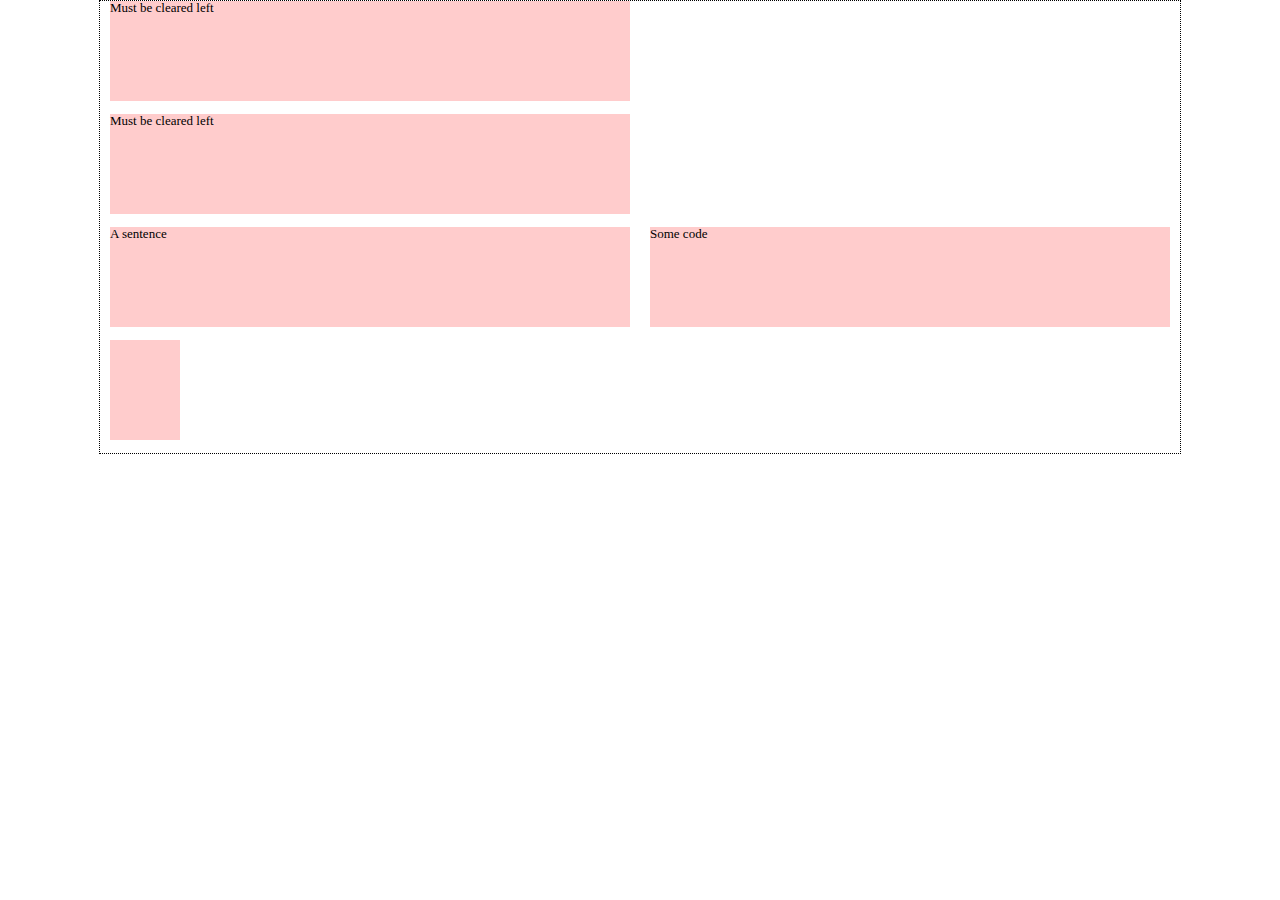
<file: index.html>
<!DOCTYPE html>
<html lang='en'>
    <head>
        <meta charset='utf-8'>
        <title>Problem-solving with Automata-Based Programming</title>
        <link href='css/screen.css' media='screen' rel='stylesheet'>
        <!--<script src='/javascripts/dropcap.js' type='text/javascript'></script>-->
    </head>
    <body>

    <header></header>
    <div role="main" class="wrapper">
        <article class="row group">
            <div class="col6">Must be cleared left</div>
            <div class="col6">Must be cleared left</div>
            <div class="row withcode">
                <div class="col6">A sentence</div>
                <div class="col6">Some code</div>
                <div class="col1"></div>
            </div>
        </article>
    </div>
    <footer></footer>

</body>
</html>
</file>
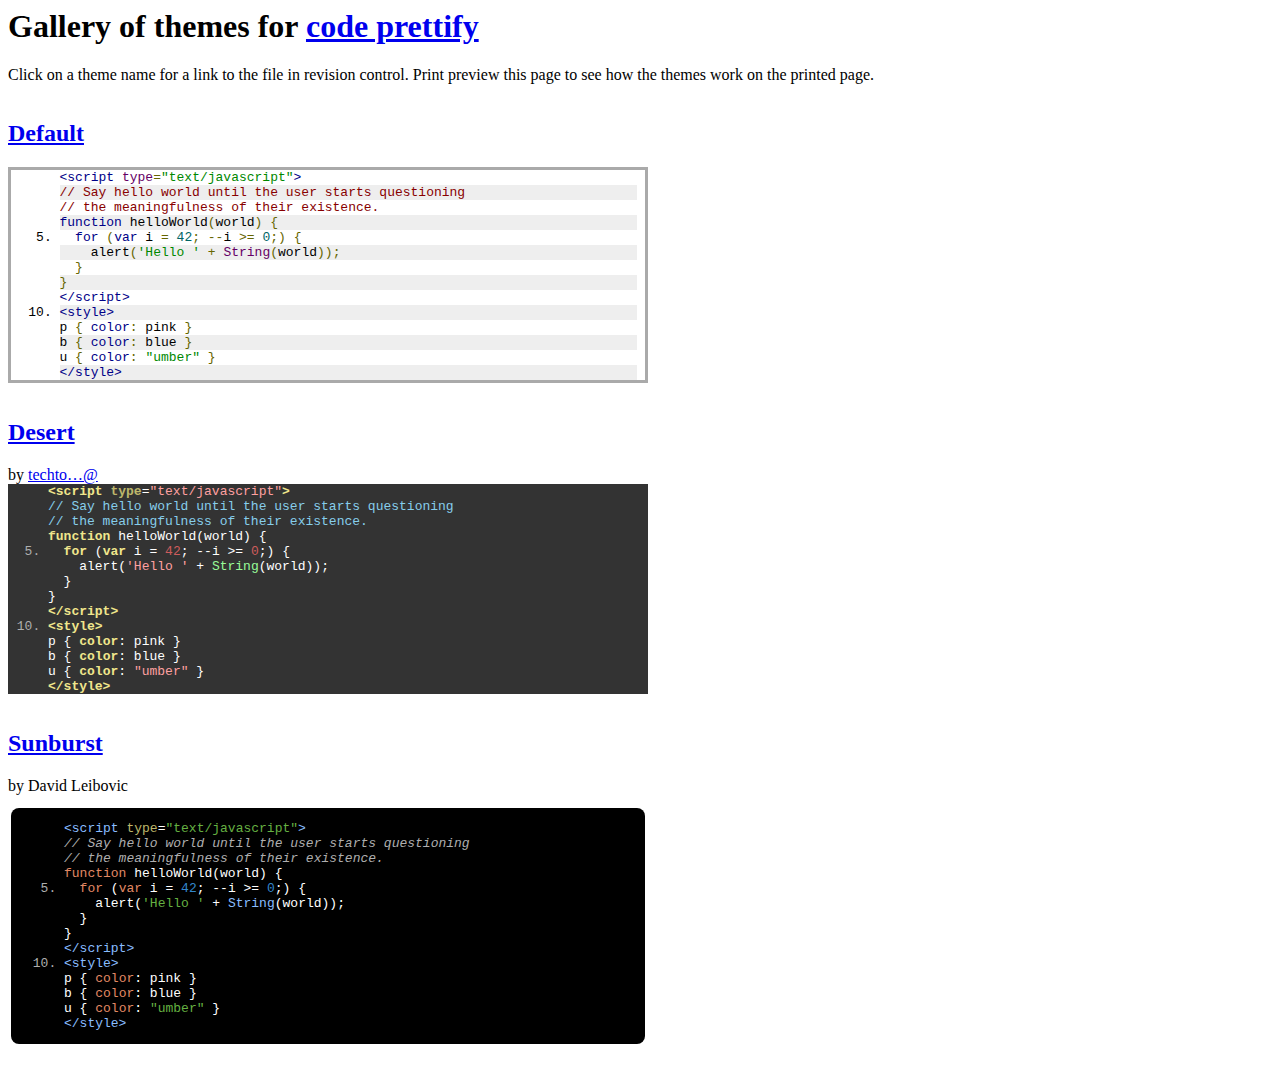
<file: google-code-prettify/styles/index.html>
<!DOCTYPE HTML PUBLIC "-//IETF//DTD HTML//EN">
<html><head>
<title>Prettify Themes Gallery</title>
<style type="text/css">
iframe { width: 100%; border-style: none; margin: 0; padding: 0 }
</style>
<script>
var allThemes = [
  { name: 'default' },
  { name: 'desert',
    authorHtml: '<a href="http://code.google.com/u/@VhJeSlJYBhVMWgF7/">'
        + 'techto&hellip;@<\/a>' },
  { name: 'sunburst', authorHtml: 'David Leibovic' },
];

// Called by the demo.html frames loaded per theme to
// size the iframes properly and to allow them to tile
// the page nicely.
function adjustChildIframeSize(themeName, width, height) {
  if (typeof console != 'undefined') {
    try {
      console.log('adjusting ' + themeName + ' to ' + width + 'x' + height);
    } catch (ex) {
      // Don't bother logging log failure.
    }
  }

  var container = document.getElementById(themeName).parentNode;
  container.style.width = (+width + 16) + 'px';
  container.style.display = 'inline-block';
  var iframe = container.getElementsByTagName('iframe')[0];
  iframe.style.height = (+height + 16) + 'px';
}
</script>
</head>

<body>
<noscript>This page requires JavaScript</noscript>

<h1>Gallery of themes for
<a href="http://code.google.com/p/google-code-prettify/">code prettify</a></h1>
<p>
Click on a theme name for a link to the file in revision control.
Print preview this page to see how the themes work on the printed page.
</p>
<script>(function () {
  // Produce an iframe per theme.
  // We pass the threme name to the iframe via its URI query, and
  // it loads prettify and the theme CSS, and calls back to this page
  // to resize the iframe.
  for (var i = 0, n = allThemes.length; i < n; ++i) {
    var theme = allThemes[i];
    if (!theme) { continue; }
    var iframe = document.createElement('iframe');
    iframe.name = theme.name;
    iframe.src = 'demo.html?' + encodeURIComponent(theme.name);
    var header = document.createElement('h2');
    header.id = theme.name;
    var linkToThemeSrc = document.createElement('a');
    linkToThemeSrc.href = (
        'http://code.google.com/p/google-code-prettify/source/browse/trunk/' +
        (theme.name === 'default'
         ? 'src/prettify.css'
         : 'styles/' + encodeURIComponent(theme.name) + '.css'));
    linkToThemeSrc.appendChild(document.createTextNode(
       theme.name.replace(/\b[a-z]/g,  // Capitalize first letter of each word
       function (letter) { return letter.toUpperCase(); })));
    header.appendChild(linkToThemeSrc);

    var attribution;
    if (theme.authorHtml) {
      attribution = document.createElement('span');
      attribution.className = 'attribution';
      attribution.innerHTML = 'by ' + theme.authorHtml;
    }

    var div = document.createElement('div');
    div.appendChild(header);
    if (attribution) { div.appendChild(attribution); }
    div.appendChild(iframe);
    document.body.appendChild(div);
  }
})()</script>

</body></html>
</file>
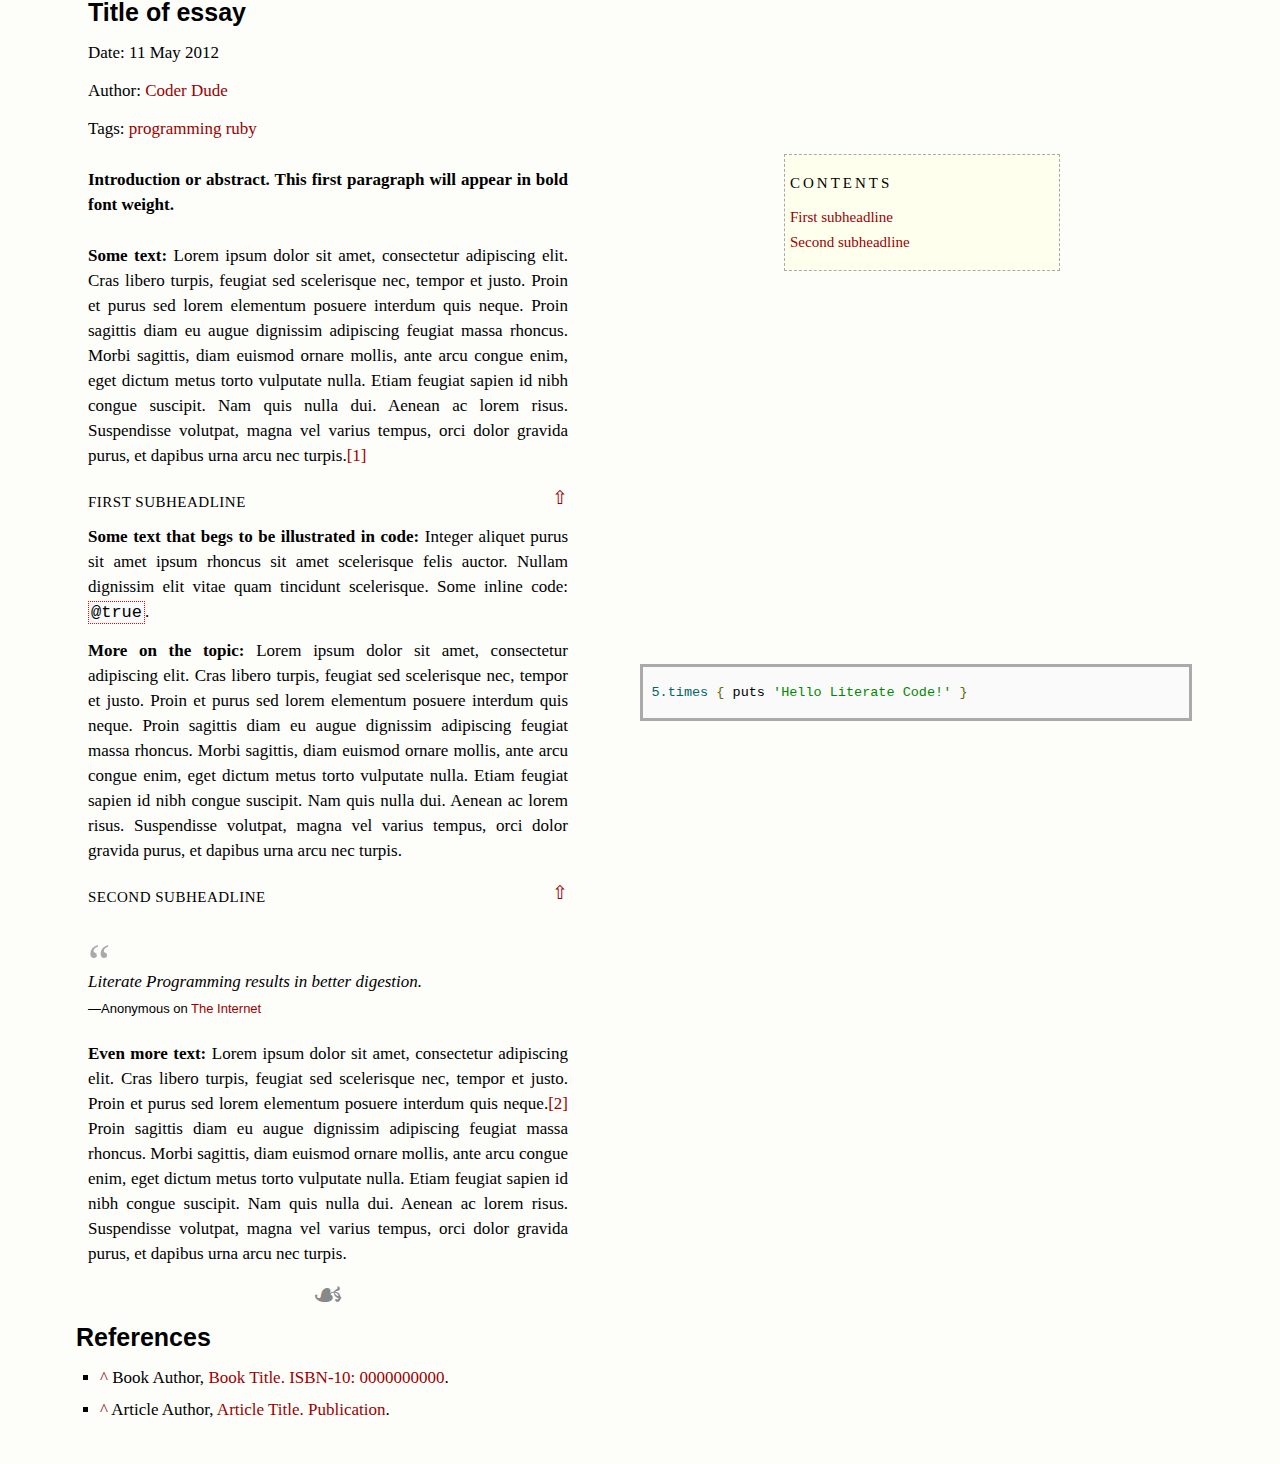
<file: content-template.html>
<!DOCTYPE html>
<html lang='en'>
    <head>
        <meta charset='utf-8'>
        <meta name="viewport" content="width=device-width, user-scalable=no, initial-scale=1.0, maximum-scale=1.0">
        <title>Literate Code &mdash; a Responsive Prototype for a Programming Essay | Content Template</title>
        <meta name="description" content="Short Pitch of the Essay (maximum 155 characters, spaces count)" />
        <meta name="keywords" content="Valuable" />
        <link href='stylesheets/css/screen.css' media='screen' rel='stylesheet'>
        <link href="google-code-prettify/src/prettify.css" type="text/css" rel="stylesheet" />
        <script type="text/javascript" src="google-code-prettify/src/prettify.js"></script>
    </head>
    <body onload="prettyPrint()"> <!-- loads the JavaScript lexer from the google-code-prettify library -->

        <div role="main" class="wrapper"> <!-- adjust top margin as best fits your page design (even better,
                                               set the bottom margin of the preceding element as a multiple of 13
                                               to maintain the vertical rhythm) -->
            <article role="main" class="group row">

                <header class="col7 text"> <!-- elements that contain text are tagged with the class "text", whether header, div, etc -->
                    <h1><a name="top"></a>Title of essay</h1>
                    <div role="contentinfo">
                        <div class="meta" itemscope>
                            <p itemprop="date">Date: <time datetime='2012-05-11T00:00:00+00:00' pubdate>11 May 2012</time></p>
                            <p itemprop="author">Author: <a href="http://yourdomain.com/" title="Coder Dude" rel="author">Coder Dude</a></p>
                            <p itemprop="categories" itemscope>Tags:
                                <a class="tag" href="http://yourdomain.com/programming" itemprop="category">programming</a>
                                <a class="tag" href="http://yourdomain.com/ruby" itemprop="category">ruby</a>
                            </p>
                        </div>
                        <div class="toc group"> <!-- tables of content are tagged with "toc" -->
                            <h2>Contents</h2>
                            <ul>
                                <li><a href="#first-subheadline">First subheadline</a><em>/</em></li>
                                <li><a href="#second-subheadline">Second subheadline</a></li> <!-- omit the delimiter on last menu item -->
                            </ul>
                        </div>
                    </div>
                </header>

                <div class="col7 text">
                    <p>
                        Introduction or abstract. This first paragraph will appear in bold font weight.
                    </p>
                    <p>
                        <strong>Some text:</strong> Lorem ipsum dolor sit amet, consectetur adipiscing elit. 
                        Cras libero turpis, feugiat sed scelerisque nec, tempor et justo. Proin et purus sed
                        lorem elementum posuere interdum quis neque. Proin sagittis diam eu augue dignissim
                        adipiscing feugiat massa rhoncus. Morbi sagittis, diam euismod ornare mollis, ante arcu
                        congue enim, eget dictum metus torto vulputate nulla. Etiam feugiat sapien id nibh congue
                        suscipit. Nam quis nulla dui. Aenean ac lorem risus. Suspendisse volutpat, magna vel
                        varius tempus, orci dolor gravida purus, et dapibus urna arcu nec 
                        turpis.<sup id="reference-1"><a href="#footnote-1">[1]</a></sup> 
                    </p>
                    <h2>First subheadline<a name="first-subheadline">
                        </a><span class="ttp"><a href="#top"></a></span>
                    </h2>
                    <p>
                        <strong>Some text that begs to be illustrated in code: </strong>Integer aliquet purus sit
                        amet ipsum rhoncus sit amet scelerisque felis auctor. Nullam dignissim elit vitae quam
                        tincidunt scelerisque. Some inline code: <code>@true</code>.
                    </p>
                </div> <!-- here, we close the "text" div so that we can float the "code" div to the right of it: -->

                <div class="col8 code"> <!-- elements that contain code are tagged with the class "code" -->
                    <pre class="prettyprint"><code> <!-- remember class "prettyprint" on code listings -->
5.times { puts 'Hello Literate Code!' }
                  </code></pre>
                </div> <!-- when a "code" div is closed everything just resumes with the next "text" div: -->

                <div class="col7 text">
                    <p>
                        <strong>More on the topic:</strong> Lorem ipsum dolor sit amet, consectetur adipiscing elit.
                        Cras libero turpis, feugiat sed scelerisque nec, tempor et justo. Proin et purus sed
                        lorem elementum posuere interdum quis neque. Proin sagittis diam eu augue dignissim
                        adipiscing feugiat massa rhoncus. Morbi sagittis, diam euismod ornare mollis, ante arcu
                        congue enim, eget dictum metus torto vulputate nulla. Etiam feugiat sapien id nibh congue
                        suscipit. Nam quis nulla dui. Aenean ac lorem risus. Suspendisse volutpat, magna vel
                        varius tempus, orci dolor gravida purus, et dapibus urna arcu nec turpis. 
                    </p>
                </div>

                <div class="col7 text">
                    <h2>Second subheadline<a name="second-subheadline"></a><span class="ttp"><a href="#top"></a></span></h2>

                    <blockquote> <!-- quote wisdom like this: -->
                        <p>
                            Literate Programming results in better digestion.
                        </p>
                        <footer>&mdash;Anonymous on <a href="http://internet.com">The Internet</a></footer>
                    </blockquote>

                    <p>
                        <strong>Even more text:</strong> Lorem ipsum dolor sit amet, consectetur adipiscing elit.
                        Cras libero turpis, feugiat sed scelerisque nec, tempor et justo. Proin et purus sed
                        lorem elementum posuere interdum quis neque.<sup id="reference-2"><a href="#footnote-2">[2]</a></sup>
                        Proin sagittis diam eu augue dignissim adipiscing feugiat massa rhoncus. Morbi sagittis, diam
                        euismod ornare mollis, ante arcu congue enim, eget dictum metus torto vulputate nulla.
                        Etiam feugiat sapien id nibh congue suscipit. Nam quis nulla dui. Aenean ac lorem risus.
                        Suspendisse volutpat, magna vel varius tempus, orci dolor gravida purus, et dapibus urna
                        arcu nec turpis. <span></span> <!-- put an empty "span" at the end of your last paragraph to delimit
                                                            the end of the essay in a tasteful way -->
                    </p>
                </div>

                <footer>
                    <section class="references">
                        <h1>References</h1> 
                        <ul id="footnotes">
                            <li id="footnote-1">
                                <a href="#reference-1" class="footnote-backlink" title="to citation" >^</a>
                                Book Author,
                                <a href="http://example.com" title="Book Title">
                                    Book Title. ISBN-10: 0000000000</a>.
                            </li>
                            <li id="footnote-2">
                                <a href="#reference-2" class="footnote-backlink" title="to citation" >^</a>
                                Article Author,
                                <a href="http://example.com" title="Article Title">
                                    Article Title. Publication</a>.
                            </li>
                        </ul>
                    </section>
                </footer>
                
            </article>
        </div>

    </body>
</html>
</file>
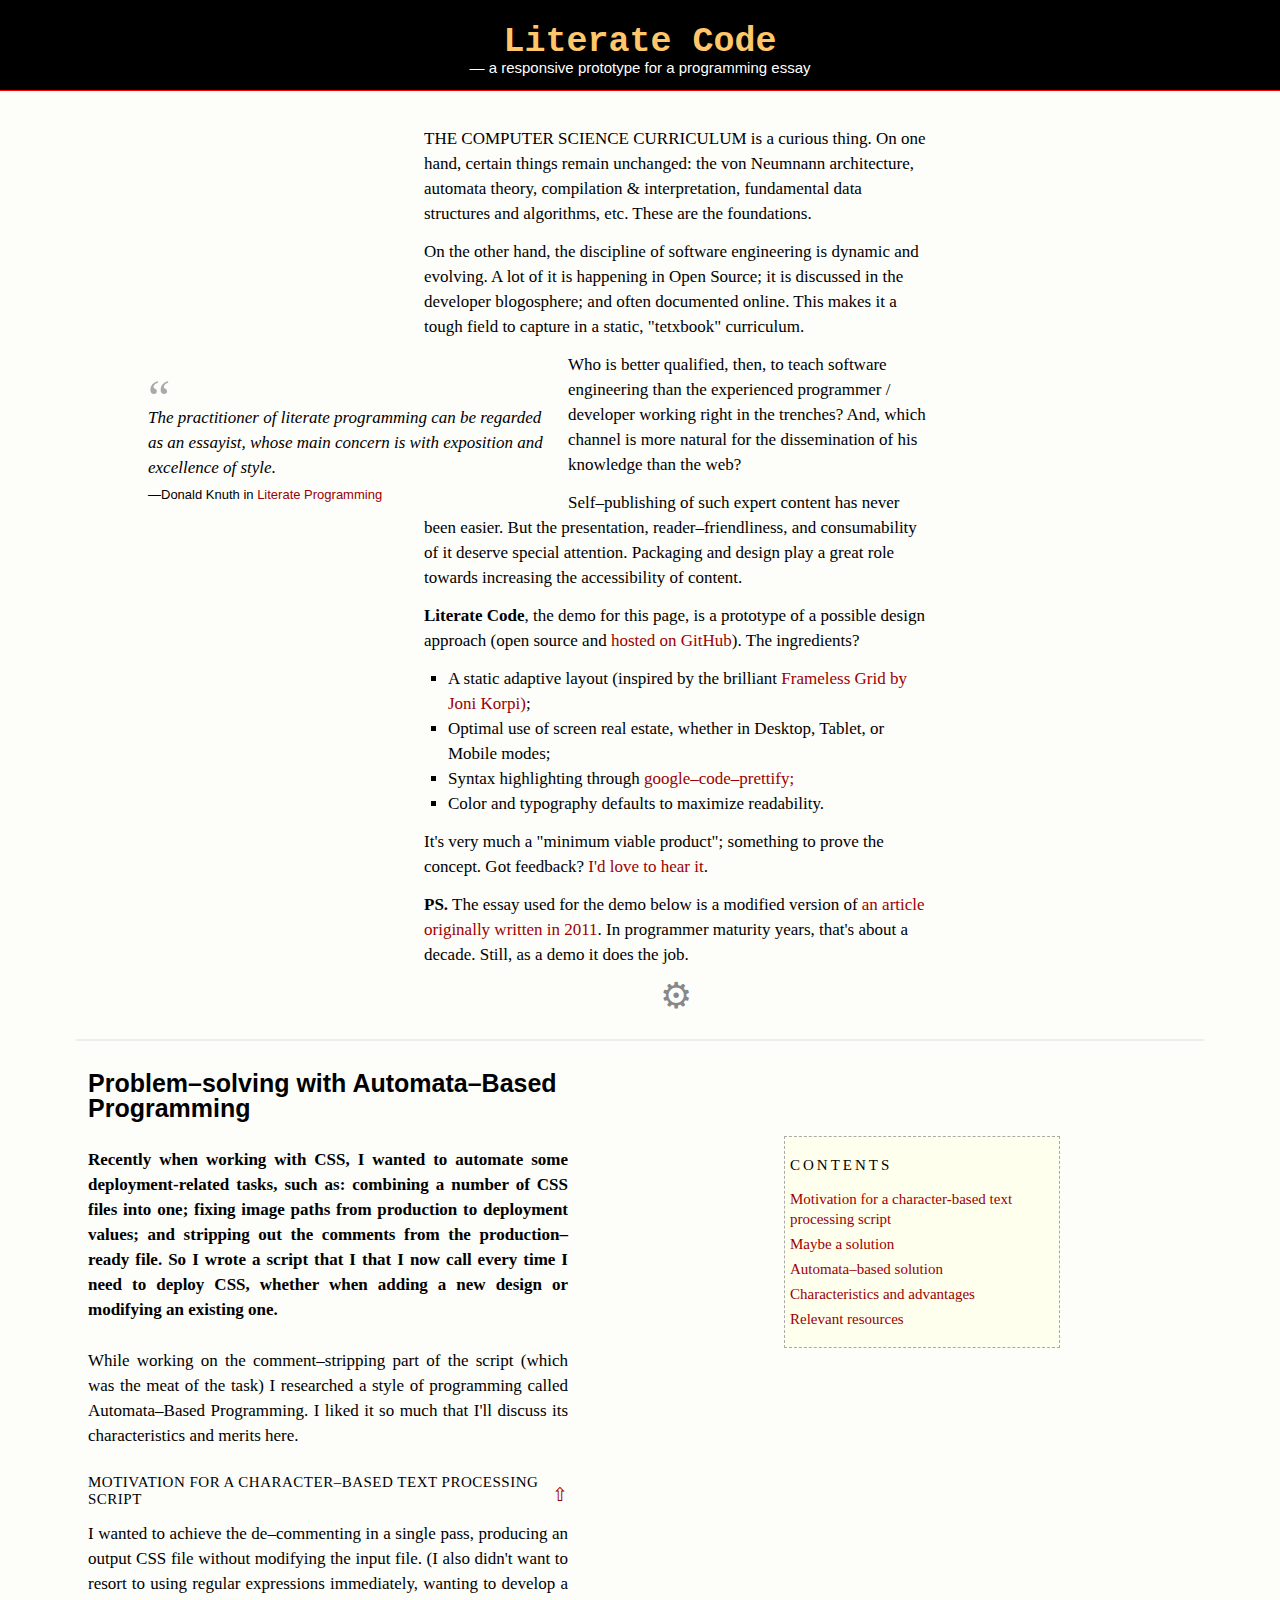
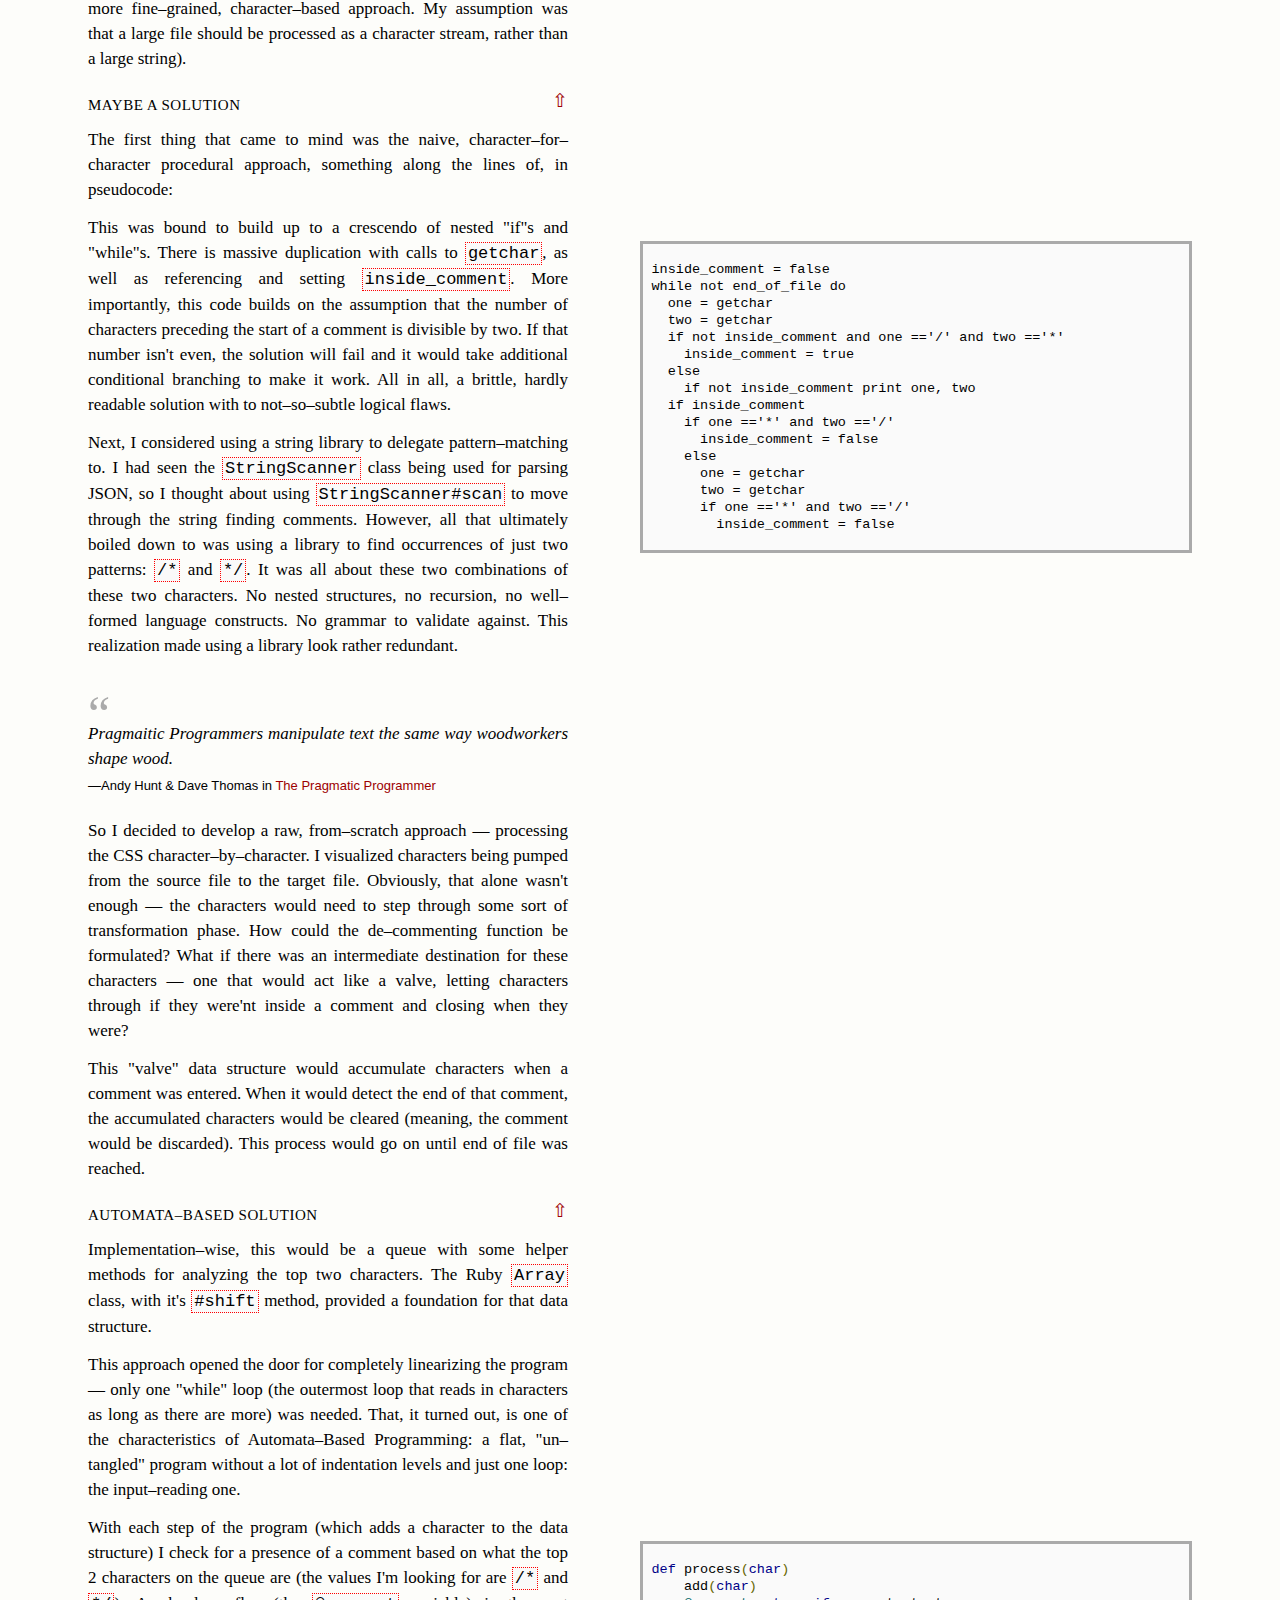
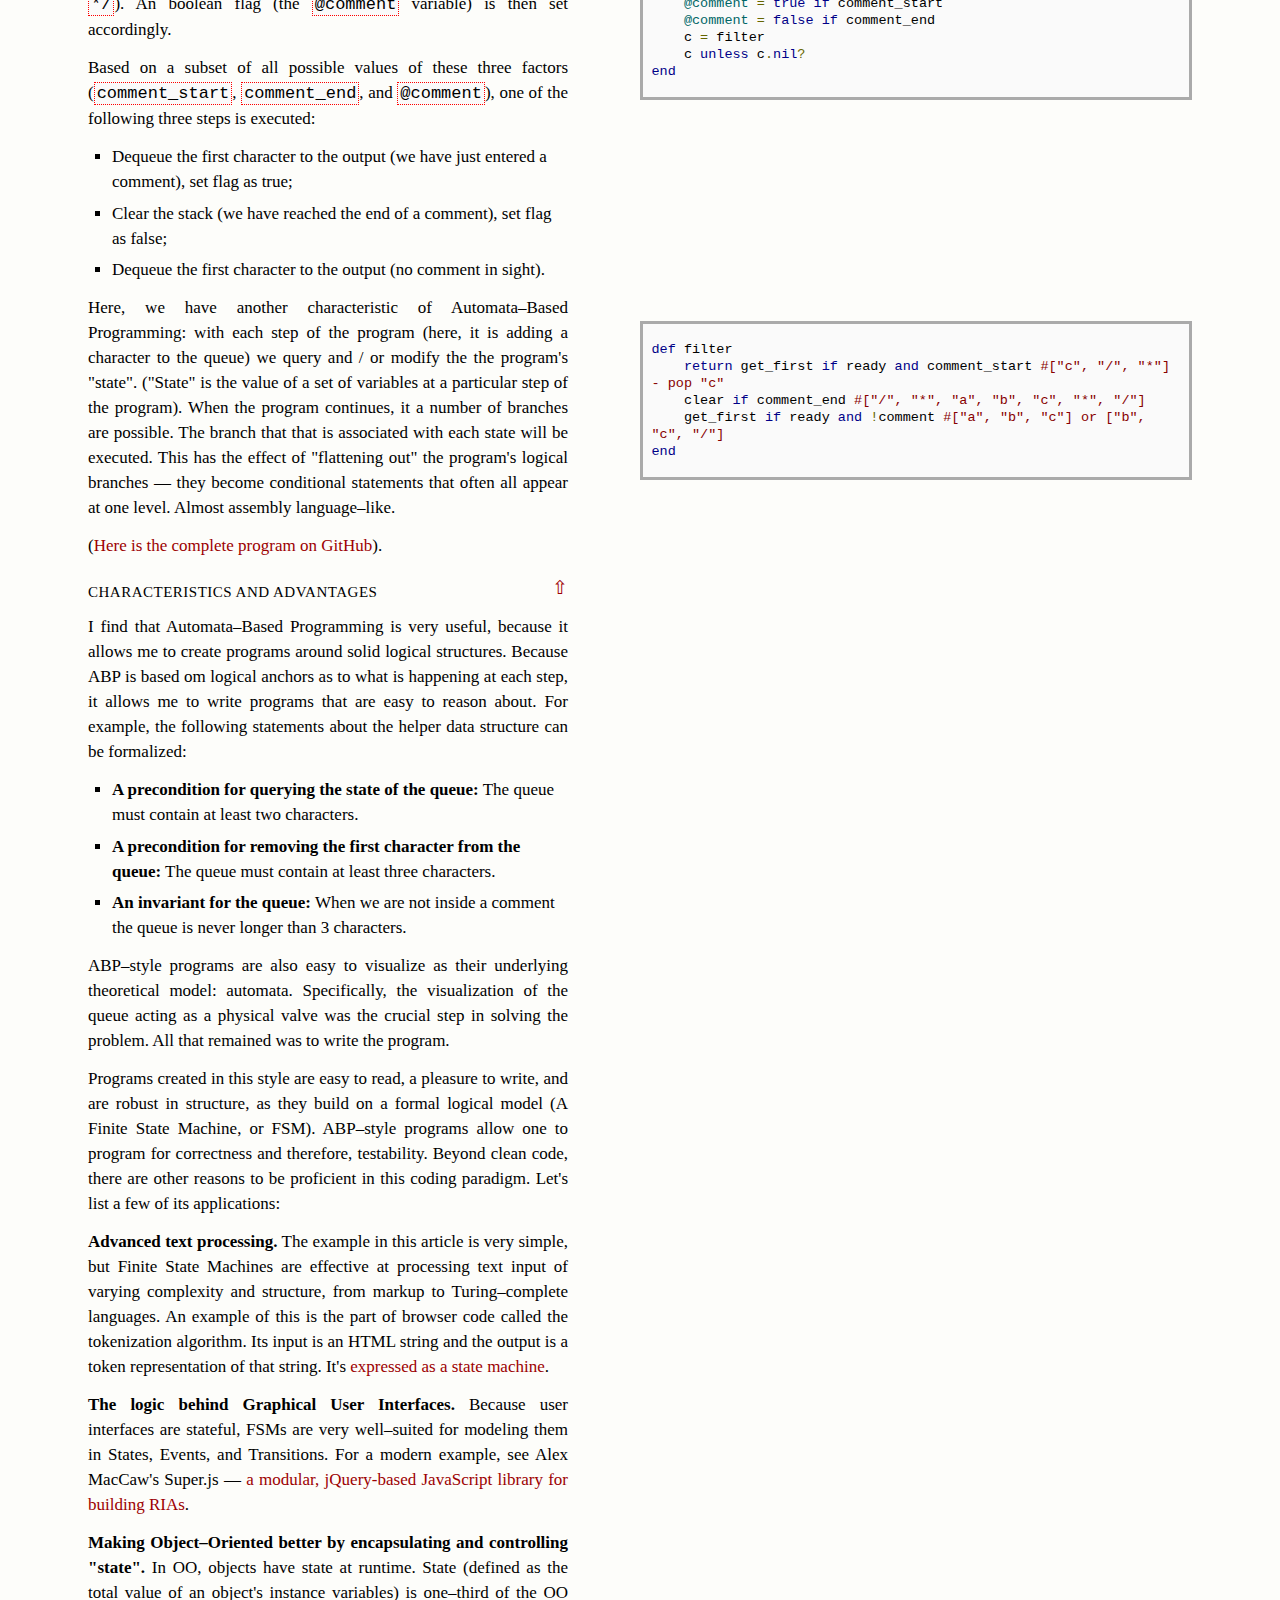
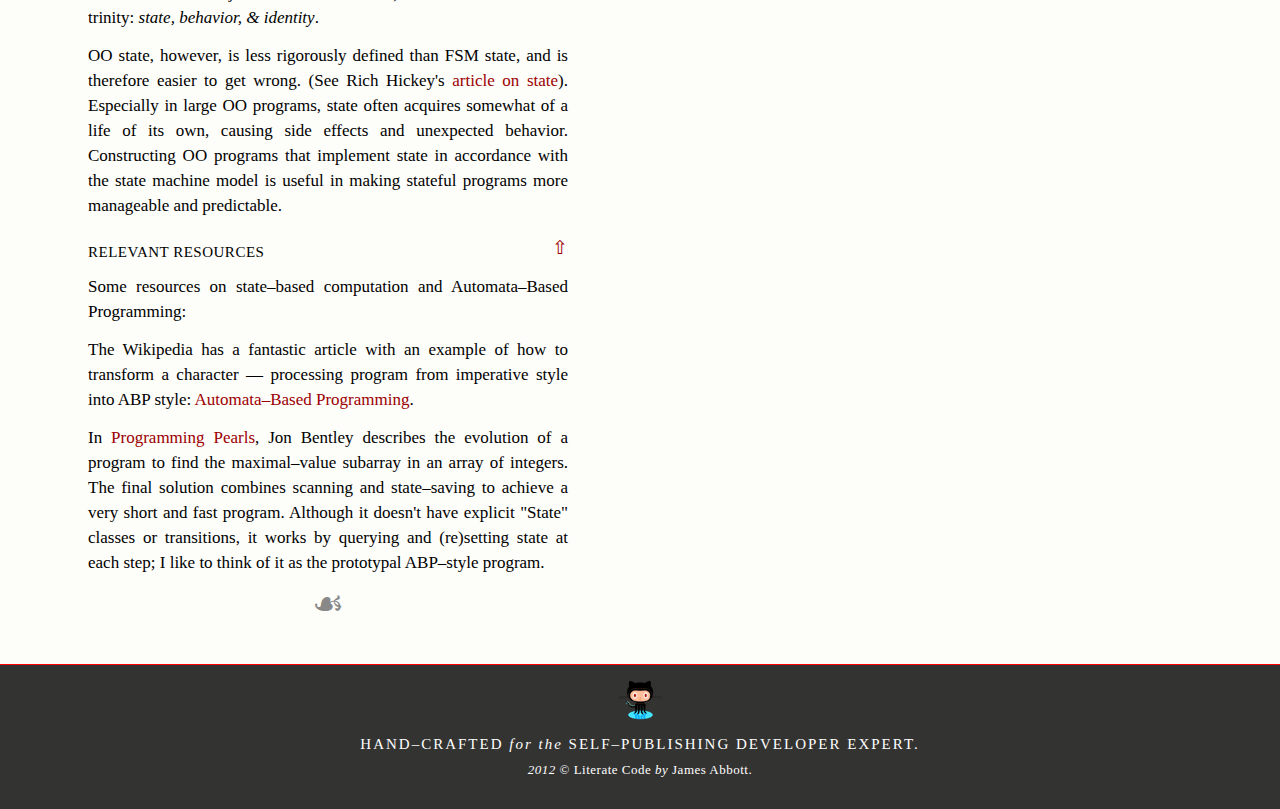
<file: literate-code.html>
<!DOCTYPE html>
<html lang='en'>
    <head>
        <meta charset='utf-8'>
        <title>Literate Code &mdash; a Responsive Prototype for a Programming Essay</title>
        <link href='stylesheets/css/screen.css' media='screen' rel='stylesheet'>
        <link href="google-code-prettify/src/prettify.css" type="text/css" rel="stylesheet" />
        <script type="text/javascript" src="google-code-prettify/src/prettify.js"></script>
    </head>
    <body onload="prettyPrint()">
        <!--<div class="debug"><p></p></div>-->
    <header>
        <h1>
            Literate Code 
            <span>&mdash; a responsive prototype for a programming essay</span>
        </h1>
        <div class="row group wrapper">
            <article id ="intro" class="col12 prose">
                <p>
                    <span>The Computer Science curriculum</span> is a curious thing. On one hand, certain things remain unchanged:
                    the von Neumnann architecture, automata theory, compilation & interpretation, fundamental data
                    structures and algorithms, etc. These are the foundations.
                </p>
                <p>
                    On the other hand, the discipline of software engineering is dynamic and evolving.
                    A lot of it is happening in Open Source; it is discussed in the developer blogosphere;
                    and often documented online. This makes it a tough field to capture in a static, "tetxbook"
                    curriculum.
                </p>
                <blockquote>
                    <p>
                        The practitioner of literate programming can be regarded as an essayist, whose main concern
                        is with exposition and excellence of style.
                    </p>
                    <footer>&mdash;Donald Knuth in <a href="http://www-cs-faculty.stanford.edu/~uno/lp.html">Literate Programming</a></footer>
                </blockquote>
                <p>
                    Who is better qualified, then, to teach software engineering than the experienced programmer / developer
                    working right in the trenches? And, which channel is more natural for the dissemination of his knowledge
                    than the web?
                </p>
                <p>
                    Self&ndash;publishing of such expert content has never been easier. But the presentation, reader&ndash;friendliness,
                    and consumability of it deserve special attention. Packaging and design play a great role towards increasing
                    the accessibility of content.
                </p>
                <p>
                    <strong>Literate Code</strong>, the demo for this page, is a prototype of a possible design approach (open source and
                    <a href="https://github.com/abbottjam/literate-code">hosted on GitHub</a>). The ingredients?
                </p>
                <ul>
                    <li>
                        A static adaptive layout (inspired by the brilliant <a href="http://framelessgrid.com/">Frameless Grid by Joni Korpi)</a>;
                    </li>
                    <li>Optimal use of screen real estate, whether in Desktop, Tablet, or Mobile modes;</li>
                    <li>
                        Syntax highlighting through <a href="http://code.google.com/p/google-code-prettify/">google&ndash;code&ndash;prettify;</a>
                    </li>
                    <li>Color and typography defaults to maximize readability.</li>
                </ul>
                <p>
                    It's very much a "minimum viable product"; something to prove the concept. Got feedback? 
                    <a href="https://twitter.com/#!/abbottjam">I'd love to hear it</a>.
                </p>
                <p>
                    <strong>PS.</strong> The essay used for the demo below is a modified version of 
                    <a href="http://jamesabbottdd.com/programming/problem-solving-with-automata-based-programming">
                       an article originally written in 2011</a>. In programmer maturity years, that's about a decade.
                    Still, as a demo it does the job.
                    <span></span>
                </p>
            </article>
        </div>
    </header>
    
    <div role="main" class="wrapper">
        <article role="main" class="group row">
            <header class="col7 text">
                <h1><a name="top"></a>Problem&ndash;solving with Automata&ndash;Based Programming</h1>
                <div class="toc group">
                    <h2>Contents</h2>
                    <ul>
                        <li><a href="#motivation">Motivation for a character-based text processing script</a><em>/</em></li>
                        <li><a href="#maybe">Maybe a solution</a><em>/</em></li>
                        <li><a href="#Automata&ndash;Based">Automata&ndash;based solution</a><em>/</em></li>
                        <li><a href="#characteristics">Characteristics and advantages</a><em>/</em></li>
                        <li><a href="#resources">Relevant resources</a></li>
                    </ul>
                </div>
            </header>
            <div class="col7 text">
                <p>
                    Recently when working with CSS, I wanted to automate some deployment-related tasks, such as: combining a
                    number of CSS files into one; fixing image paths from production to deployment values; and stripping out
                    the comments from the production&ndash;ready file. So I wrote a script that I that I now call every time I need
                    to deploy CSS, whether when adding a new design or modifying an existing one.
                </p>
                <p>
                    While working on the comment&ndash;stripping part of the script (which was the meat of the task) I researched a
                    style of programming called Automata&ndash;Based Programming. I liked it so much that I'll discuss its
                    characteristics and merits here.
                </p>
                <h2>Motivation for a character&ndash;based text processing script<a name="motivation">
                    </a><span class="ttp"><a href="#top"></a></span>
                </h2>
                <p>
                    I wanted to achieve the de&ndash;commenting in a single pass, producing an output CSS file without modifying the input
                    file. (I also didn't want to resort to using regular expressions immediately, wanting to develop a more fine&ndash;grained,
                    character&ndash;based approach. My assumption was that a large file should be processed as a character stream, rather than a
                    large string).
                </p>

                <h2>Maybe a solution<a name="maybe"></a><span class="ttp"><a href="#top"></a></span></h2>
                <p>
                    The first thing that came to mind was the naive, character&ndash;for&ndash;character procedural approach,
                    something along the lines of, in pseudocode:
                </p>
            </div>

            <div class="col8 code">
                <pre><code>
inside_comment = false
while not end_of_file do
  one = getchar
  two = getchar
  if not inside_comment and one =='/' and two =='*'
    inside_comment = true
  else
    if not inside_comment print one, two
  if inside_comment
    if one =='*' and two =='/'
      inside_comment = false
    else
      one = getchar
      two = getchar
      if one =='*' and two =='/'
        inside_comment = false
                    </code></pre>
            </div>

            <div class="col7 text">
                <p>
                    This was bound to build up to a crescendo of nested "if"s and "while"s. There is massive duplication with calls
                    to <code>getchar</code>, as well as referencing and setting <code>inside_comment</code>. More importantly, this code builds on
                    the assumption that the number of characters preceding the start of a comment is divisible by two. If that number 
                    isn't even, the solution will fail and it would take additional conditional branching to make it work. All in all, a brittle,
                    hardly readable solution with to not&ndash;so&ndash;subtle logical flaws.
                </p>
                <p>
                    Next, I considered using a string library to delegate pattern&ndash;matching to. I had seen the <code>StringScanner</code>
                    class being used for parsing JSON, so I thought about using <code>StringScanner#scan</code> to move through
                    the string finding comments. However, all that ultimately boiled down to was using a library to find occurrences of just two
                    patterns: <code>/*</code> and <code>*/</code>. It was all about these two combinations of these two characters. 
                    No nested structures, no recursion, no well&ndash;formed language constructs. No grammar to validate against. This realization
                    made using a library look rather redundant.
                </p>
                <blockquote>
                    <p>
                        Pragmaitic Programmers manipulate text the same way woodworkers shape wood.
                    </p>
                    <footer>
                        &mdash;Andy Hunt &amp; Dave Thomas in
                        <a href="http://pragprog.com/the-pragmatic-programmer">The Pragmatic Programmer</a>
                    </footer>
                </blockquote>
                <p>
                    So I decided to develop a raw, from&ndash;scratch approach &mdash; processing the CSS character&ndash;by&ndash;character.
                    I visualized characters being pumped from the source file to the target file. Obviously, that alone wasn't enough &mdash;
                    the characters would need to step through some sort of transformation phase. How could the de&ndash;commenting function
                    be formulated? What if there was an intermediate destination for these characters &mdash; one that would act like a valve,
                    letting characters through if they were'nt inside a comment and closing when they were?
                </p>
                <p>
                    This "valve" data structure would accumulate characters when a comment was entered. When it would detect the end of that
                    comment, the accumulated characters would be cleared (meaning, the comment would be discarded). This process would go on
                    until end of file was reached.
                </p>

                <h2>Automata&ndash;Based solution<a name="Automata&ndash;Based"></a><span class="ttp"><a href="#top"></a></span></h2>
                <p>
                    Implementation&ndash;wise, this would be a queue with some helper methods for analyzing the top two characters. The Ruby
                    <code>Array</code> class, with it's <code>#shift</code> method, provided a foundation for that data structure.
                </p>
                <p>
                    This approach opened the door for completely linearizing the program &mdash; only one "while" loop (the outermost loop
                    that reads in characters as long as there are more) was needed. That, it turned out, is one of the characteristics
                    of Automata&ndash;Based Programming: a flat, "un&ndash;tangled" program without a lot of indentation levels and just one 
                    loop: the input&ndash;reading one.
                </p>
            </div>
            <div class="col8 code">
                <pre class="prettyprint"><code>
def process(char)
    add(char)
    @comment = true if comment_start
    @comment = false if comment_end
    c = filter
    c unless c.nil?
end
                </code></pre>
            </div>

            <div class="col7 text">
                <p>
                    With each step of the program (which adds a character to the data structure) I check for a presence of a comment based
                    on what the top 2 characters on the queue are (the values I'm looking for are <code>/*</code> and <code>*/</code>).
                    An boolean flag (the <code>@comment</code> variable) is then set accordingly.
                </p>
                <p>
                    Based on a subset of all possible values of these three factors (<code>comment_start</code>, <code>comment_end</code>,
                    and <code>@comment</code>), one of the following three steps is executed:
                </p>
                <ul>
                    <li>Dequeue the first character to the output (we have just entered a comment), set flag as true;</li>
                    <li>Clear the stack (we have reached the end of a comment), set flag as false;</li>
                    <li>Dequeue the first character to the output (no comment in sight).</li>
                </ul>
            </div>

            <div class="col8 code">
                <pre class="prettyprint"><code>
def filter
    return get_first if ready and comment_start #["c", "/", "*"] - pop "c"
    clear if comment_end #["/", "*", "a", "b", "c", "*", "/"]
    get_first if ready and !comment #["a", "b", "c"] or ["b", "c", "/"]
end
                    </code></pre>
            </div>

            <div class="col7 text">
                <p>
                    Here, we have another characteristic of Automata&ndash;Based Programming: with each step of the program (here, it is adding a
                    character to the queue) we query and / or modify the the program's "state". ("State" is the value of a set of variables
                    at a particular step of the program). When the program continues, it a number of branches are possible. The branch that
                    that is associated with each state will be executed. This has the effect of "flattening out"
                    the program's logical branches &mdash; they become conditional statements that often all appear at one level. Almost assembly
                    language&ndash;like.
                </p>

                <p>
                    (<a href="https://github.com/abbottjam/rapidui/blob/master/css/css_manager/css_manager.rb"
                        title="css_manager.rb on GitHub">Here is the complete program on GitHub</a>).
                </p>

                <h2>Characteristics and advantages<a name="characteristics"></a><span class="ttp"><a href="#top"></a></span></h2>
                <p>
                    I find that Automata&ndash;Based Programming is very useful, because it allows me to create programs around
                    solid logical structures. Because ABP is based om logical anchors as to what is happening at each step, it
                    allows me to write programs that are easy to reason about. For example, the following statements about the
                    helper data structure can be formalized:
                </p>
                <ul>
                    <li><strong>A precondition for querying the state of the queue:</strong> The queue must contain at least two characters.</li>
                    <li><strong>A precondition for removing the first character from the queue:</strong> The queue must contain at least
                        three characters.</li>
                    <li><strong>An invariant for the queue:</strong> When we are not inside a comment the queue is never longer than 3
                        characters.</li>
                </ul>
                <p>
                    ABP&ndash;style programs are also easy to visualize as their underlying theoretical model: automata.
                    Specifically, the visualization of the queue acting as a physical valve was the crucial step in solving the problem.
                    All that remained was to write the program.
                </p>
                <p>
                    Programs created in this style are easy to read, a pleasure to write, and are robust in structure, as they
                    build on a formal logical model (A Finite State Machine, or FSM). ABP&ndash;style programs allow one to program for
                    correctness and therefore, testability. Beyond clean code, there are other reasons to be proficient in this
                    coding paradigm. Let's list a few of its applications:
                </p>
                <p>
                    <strong>Advanced text processing.</strong> The example in this article is very simple, but Finite State Machines are effective
                    at processing text input of varying complexity and structure, from markup to Turing&ndash;complete languages. An example
                    of this is the part of browser code called the tokenization algorithm. Its input is an HTML string and the output is a token
                    representation of that string.
                    It's <a href="http://www.html5rocks.com/en/tutorials/internals/howbrowserswork/#The_tokenization_algorithm">
                        expressed as a state machine</a>.
                </p>
                <p>
                    <strong>The logic behind Graphical User Interfaces.</strong> Because user interfaces are stateful, FSMs are very 
                    well&ndash;suited for modeling them in States, Events, and Transitions. For a modern example, see Alex MacCaw's
                    Super.js &mdash; <a href="https://github.com/maccman/super.js" title="Super.js at GitHub">a modular, jQuery-based JavaScript
                    library for building RIAs</a>.
                </p>
                <p>
                    <strong>Making Object&ndash;Oriented better by encapsulating and controlling "state".</strong> In OO,
                    objects have state at runtime. State (defined as the total value of an object's instance variables) is one&ndash;third
                    of the OO trinity: <em>state, behavior, &amp; identity</em>.
                </p>
                <p>
                    OO state, however, is less rigorously defined than FSM state, and is therefore easier to get wrong.
                    (See Rich Hickey's <a href="http://clojure.org/state" title="Rich Hickey on State">article on state</a>).
                    Especially in large OO programs, state often acquires somewhat of a life of its own, causing side effects 
                    and unexpected behavior. Constructing OO programs that implement state in accordance with the state machine 
                    model is useful in making stateful programs more manageable and predictable.
                </p>
                
                <h2>Relevant resources<a name="resources"></a><span class="ttp"><a href="#top"></a></span></h2>
                <p>Some resources on state&ndash;based computation and Automata&ndash;Based Programming:</p>

                <p>
                    The Wikipedia has a fantastic article with an example of how to transform a character &mdash; processing program from
                    imperative style into ABP style: <a href="http://en.wikipedia.org/wiki/Automata&ndash;Based_programming"
                                                        title="Automata&ndash;Based Programming on Wikipedia">Automata&ndash;Based Programming</a>.
                </p>

                <p>
                    In <a href="http://www.amazon.com/Programming-Pearls-2nd-Jon-Bentley/dp/0201657880" title="Programming Pearls">
                    Programming Pearls</a>, Jon Bentley describes the evolution of a program to find the maximal&ndash;value subarray in an array
                    of integers. The final solution combines scanning and state&ndash;saving to achieve a very short and fast program.
                    Although it doesn't have explicit "State" classes or transitions, it works by querying and (re)setting state
                    at each step; I like to think of it as the prototypal ABP&ndash;style program.
                    <span></span>
                </p>
                <footer>
                    <!-- date, author, etc-->
                </footer>
        </article>
    </div>
</div>
<footer>
    <a href="https://github.com/abbottjam/literate-code">
        <img src="./images/octocat.png" alt="Literate Code files on GitHub" />
    </a>
    <p role="contentinfo">
        Hand&ndash;crafted <em>for the</em> self&ndash;publishing developer expert.
        <small><em>2012</em> &copy; Literate Code <em>by</em> James Abbott.</small>
    </p>
</footer>

</body>
</html>
</file>
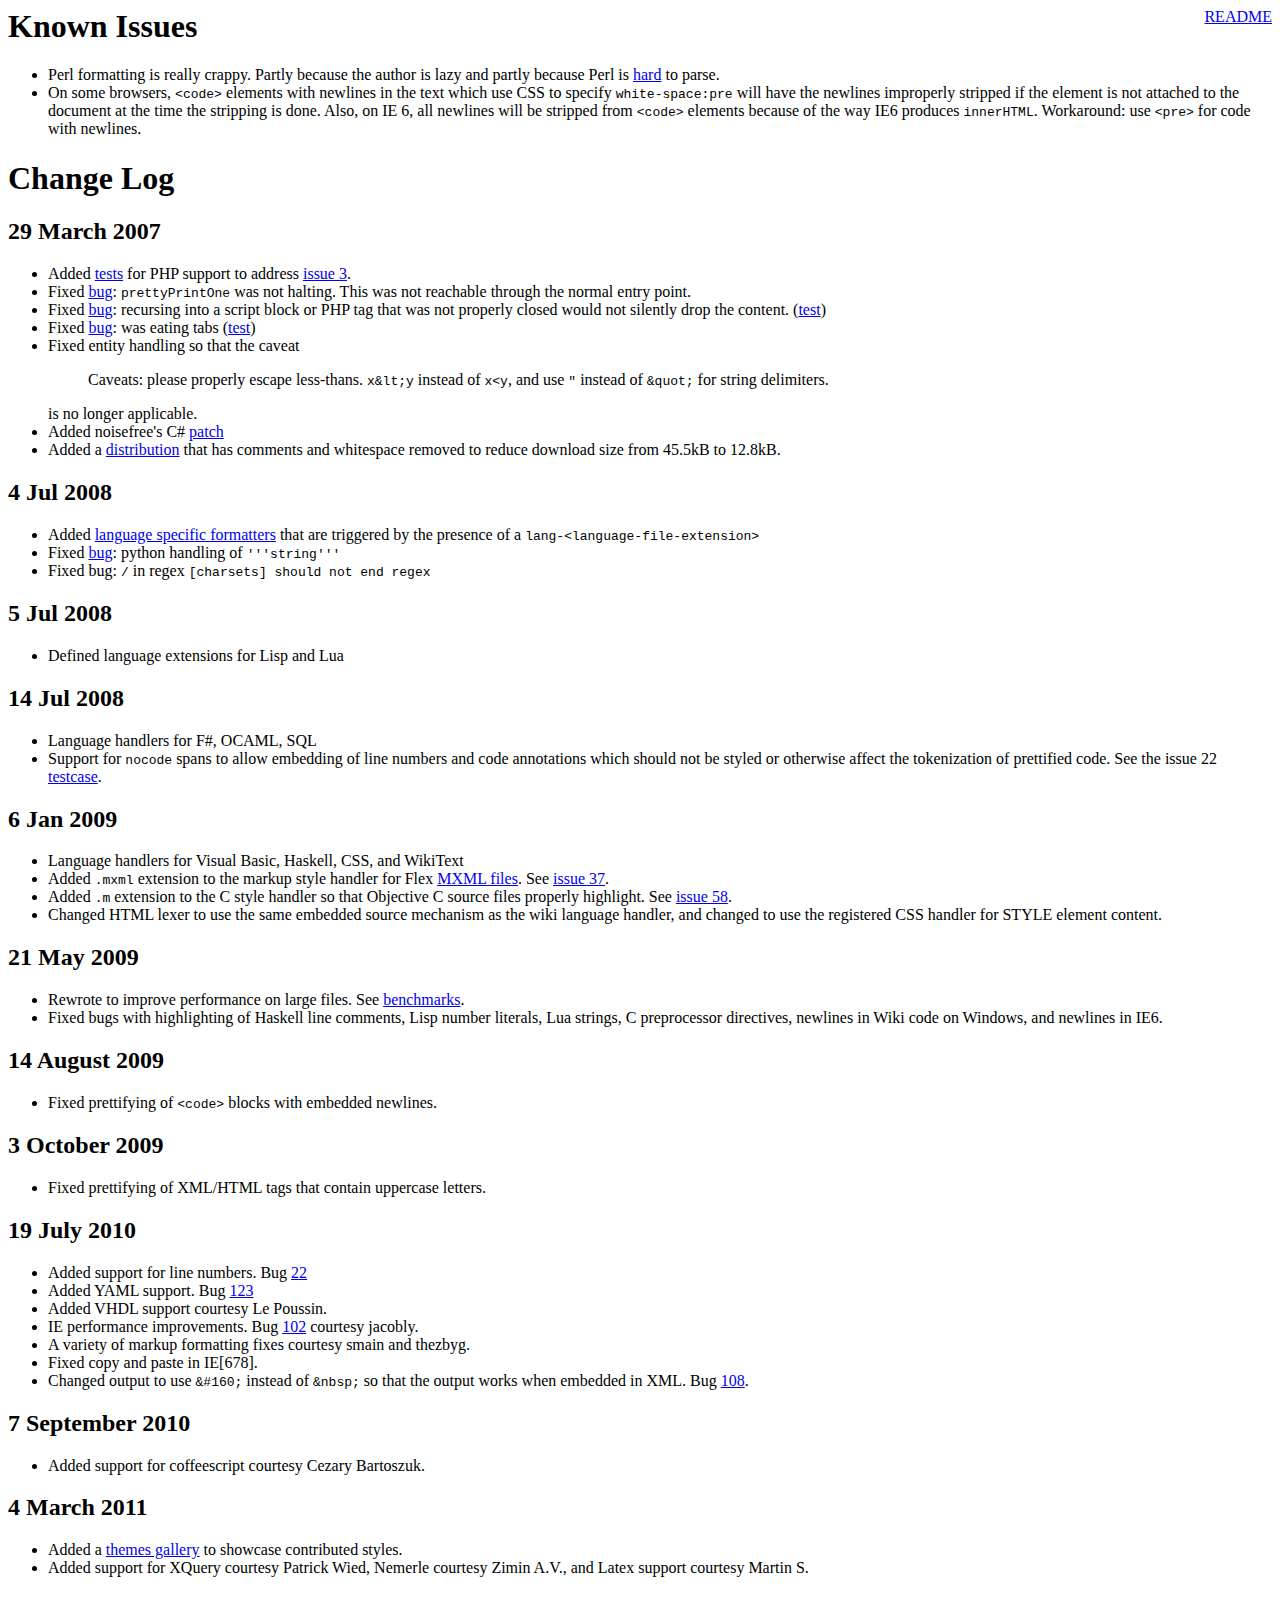
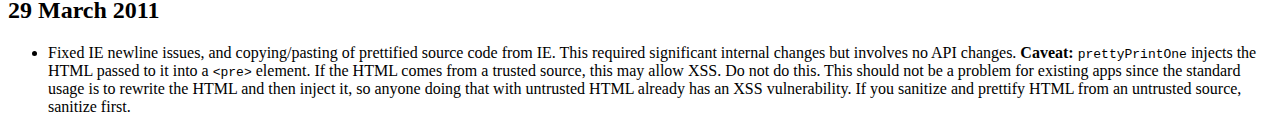
<file: google-code-prettify/CHANGES.html>
<html>
  <head>
    <meta http-equiv="Content-Type" content="text/html; charset=UTF-8">
    <title>Change Log</title>
  </head>
  <body bgcolor="white">
    <a style="float:right" href="README.html">README</a>

    <h1>Known Issues</h1>
    <ul>
      <li>Perl formatting is really crappy.  Partly because the author is lazy and
      partly because Perl is
      <a href="http://www.perlmonks.org/?node_id=663393">hard</a> to parse.
      <li>On some browsers, <code>&lt;code&gt;</code> elements with newlines in the text
      which use CSS to specify <code>white-space:pre</code> will have the newlines
      improperly stripped if the element is not attached to the document at the time
      the stripping is done.  Also, on IE 6, all newlines will be stripped from
      <code>&lt;code&gt;</code> elements because of the way IE6 produces
      <code>innerHTML</code>.  Workaround: use <code>&lt;pre&gt;</code> for code with
      newlines.
    </ul>

    <h1>Change Log</h1>
    <h2>29 March 2007</h2>
    <ul>
      <li>Added <a href="tests/prettify_test.html#PHP">tests</a> for PHP support
        to address
      <a href="http://code.google.com/p/google-code-prettify/issues/detail?id=3"
       >issue 3</a>.
      <li>Fixed
      <a href="http://code.google.com/p/google-code-prettify/issues/detail?id=6"
       >bug</a>: <code>prettyPrintOne</code> was not halting.  This was not
        reachable through the normal entry point.
      <li>Fixed
      <a href="http://code.google.com/p/google-code-prettify/issues/detail?id=4"
       >bug</a>: recursing into a script block or PHP tag that was not properly
        closed would not silently drop the content.
        (<a href="tests/prettify_test.html#issue4">test</a>)
      <li>Fixed
      <a href="http://code.google.com/p/google-code-prettify/issues/detail?id=8"
       >bug</a>: was eating tabs
        (<a href="tests/prettify_test.html#issue8">test</a>)
      <li>Fixed entity handling so that the caveat
        <blockquote>
          <p>Caveats: please properly escape less-thans.  <tt>x&amp;lt;y</tt>
          instead of <tt>x&lt;y</tt>, and use <tt>&quot;</tt> instead of
          <tt>&amp;quot;</tt> for string delimiters.</p>
        </blockquote>
        is no longer applicable.
      <li>Added noisefree's C#
      <a href="http://code.google.com/p/google-code-prettify/issues/detail?id=4"
       >patch</a>
      <li>Added a <a href="http://google-code-prettify.googlecode.com/files/prettify-small.zip">distribution</a> that has comments and
        whitespace removed to reduce download size from 45.5kB to 12.8kB.
    </ul>
    <h2>4 Jul 2008</h2>
    <ul>
      <li>Added <a href="http://code.google.com/p/google-code-prettify/issues/detail?id=17">language specific formatters</a> that are triggered by the presence
      of a <code>lang-&lt;language-file-extension&gt;</code></li>
      <li>Fixed <a href="http://code.google.com/p/google-code-prettify/issues/detail?id=29">bug</a>: python handling of <code>'''string'''</code>
      <li>Fixed bug: <code>/</code> in regex <code>[charsets] should not end regex</code>
    </ul>
    <h2>5 Jul 2008</h2>
    <ul>
      <li>Defined language extensions for Lisp and Lua</code>
    </ul>
    <h2>14 Jul 2008</h2>
    <ul>
      <li>Language handlers for F#, OCAML, SQL</code>
      <li>Support for <code>nocode</code> spans to allow embedding of line
      numbers and code annotations which should not be styled or otherwise
      affect the tokenization of prettified code.
      See the issue 22
      <a href="tests/prettify_test.html#issue22">testcase</a>.</code>
    </ul>
    <h2>6 Jan 2009</h2>
    <ul>
      <li>Language handlers for Visual Basic, Haskell, CSS, and WikiText</li>
      <li>Added <tt>.mxml</tt> extension to the markup style handler for
        Flex <a href="http://en.wikipedia.org/wiki/MXML">MXML files</a>.  See
        <a
        href="http://code.google.com/p/google-code-prettify/issues/detail?id=37"
        >issue 37</a>.
      <li>Added <tt>.m</tt> extension to the C style handler so that Objective
        C source files properly highlight.  See
        <a
        href="http://code.google.com/p/google-code-prettify/issues/detail?id=58"
       >issue 58</a>.
      <li>Changed HTML lexer to use the same embedded source mechanism as the
        wiki language handler, and changed to use the registered
        CSS handler for STYLE element content.
    </ul>
    <h2>21 May 2009</h2>
    <ul>
      <li>Rewrote to improve performance on large files.
        See <a href="http://mikesamuel.blogspot.com/2009/05/efficient-parsing-in-javascript.html">benchmarks</a>.</li>
      <li>Fixed bugs with highlighting of Haskell line comments, Lisp
        number literals, Lua strings, C preprocessor directives,
        newlines in Wiki code on Windows, and newlines in IE6.</li>
    </ul>
    <h2>14 August 2009</h2>
    <ul>
      <li>Fixed prettifying of <code>&lt;code&gt;</code> blocks with embedded newlines.
    </ul>
    <h2>3 October 2009</h2>
    <ul>
      <li>Fixed prettifying of XML/HTML tags that contain uppercase letters.
    </ul>
    <h2>19 July 2010</h2>
    <ul>
      <li>Added support for line numbers.  Bug
        <a href="http://code.google.com/p/google-code-prettify/issues/detail?id=22"
         >22</a></li>
      <li>Added YAML support.  Bug
        <a href="http://code.google.com/p/google-code-prettify/issues/detail?id=123"
         >123</a></li>
      <li>Added VHDL support courtesy Le Poussin.</li>
      <li>IE performance improvements.  Bug
        <a href="http://code.google.com/p/google-code-prettify/issues/detail?id=102"
         >102</a> courtesy jacobly.</li>
      <li>A variety of markup formatting fixes courtesy smain and thezbyg.</li>
      <li>Fixed copy and paste in IE[678].
      <li>Changed output to use <code>&amp;#160;</code> instead of
        <code>&amp;nbsp;</code> so that the output works when embedded in XML.
        Bug
        <a href="http://code.google.com/p/google-code-prettify/issues/detail?id=108"
         >108</a>.</li>
    </ul>
    <h2>7 September 2010</h2>
    <ul>
      <li>Added support for coffeescript courtesy Cezary Bartoszuk.</li>
    </ul>
    <h2>4 March 2011</h2>
    <ul>
      <li>Added a <a href="http://google-code-prettify.googlecode.com/svn/trunk/styles/index.html">themes
      gallery</a> to showcase contributed styles.</li>
      <li>Added support for XQuery courtesy Patrick Wied, Nemerle
      courtesy Zimin A.V., and Latex support courtesy Martin S.</li>
    </ul>
    <h2>29 March 2011</h2>
    <ul>
      <li>Fixed IE newline issues, and copying/pasting of prettified
      source code from IE.  This required significant internal changes
      but involves no API changes.
      <b>Caveat:</b> <code>prettyPrintOne</code> injects the HTML
      passed to it into a <code>&lt;pre&gt;</code> element.
      If the HTML comes from a trusted source, this may allow XSS.
      Do not do this.  This should not be a problem for existing apps
      since the standard usage is to rewrite the HTML and then inject
      it, so anyone doing that with untrusted HTML already has an XSS
      vulnerability.  If you sanitize and prettify HTML from an
      untrusted source, sanitize first.
    </ul>
  </body>
</html>
</file>
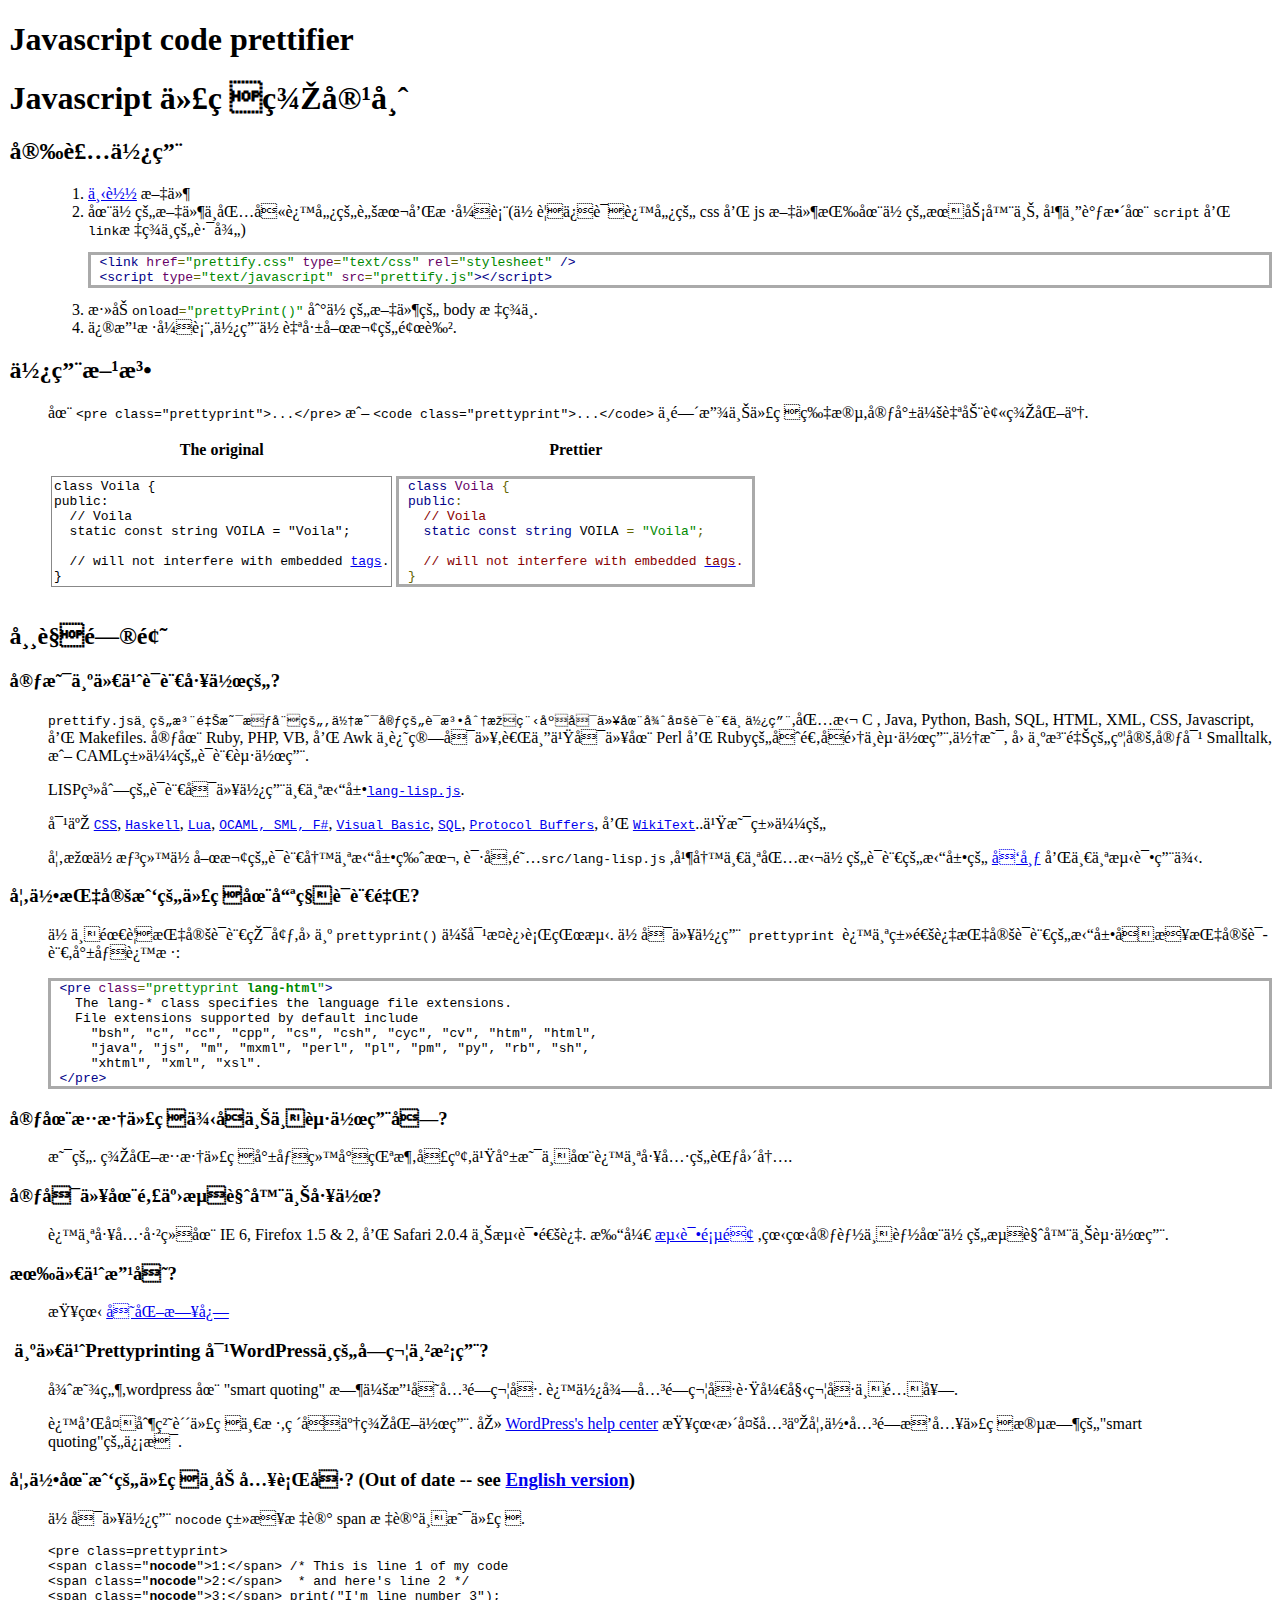
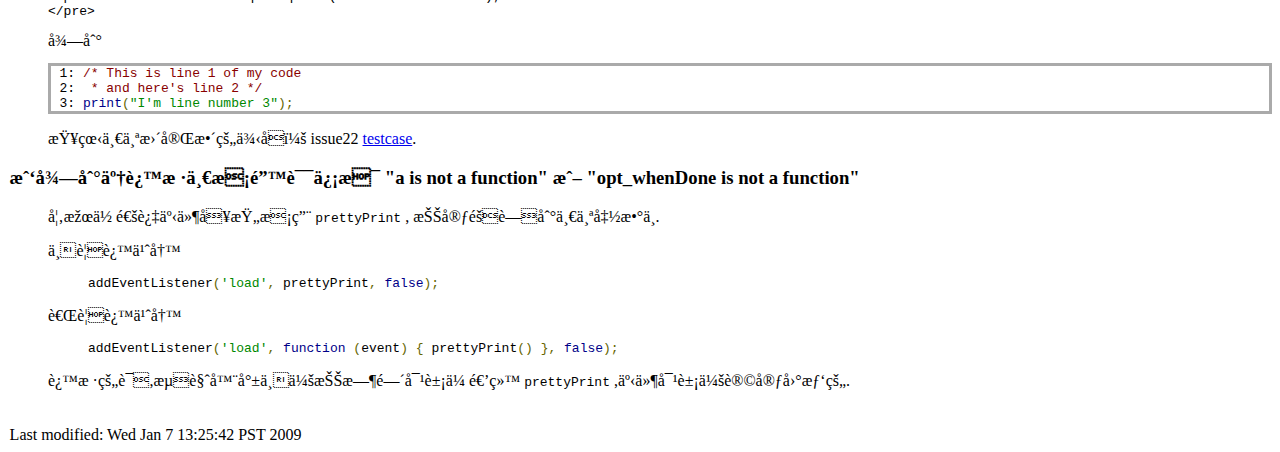
<file: google-code-prettify/README-zh-Hans.html>
<!DOCTYPE html PUBLIC "-//W3C//DTD XHTML 1.0 Transitional//EN"
 "http://www.w3.org/TR/xhtml1/DTD/xhtml1-transitional.dtd">

<html>
  <head>
    <meta http-equiv="content-type" value="text/html; charset=UTF-8" />
    <title>Javascript code prettifier</title>

    <link href="src/prettify.css" type="text/css" rel="stylesheet" />

    <script src="src/prettify.js" type="text/javascript"></script>

    <style type="text/css">
      body { margin-left: .5in }
      h1, h2, h3, h4, .footer { margin-left: -.4in; }
    </style>
  </head>

  <body onload="prettyPrint()" bgcolor="white">
    <h1>Javascript code prettifier</h1>
	<h1>Javascript 代码美容师</h1>
    <h2>安装使用</h2>
    <ol>
      <li><a href="http://google-code-prettify.googlecode.com/files/prettify-small-5-Jul-2008.zip">下载</a> 文件
      <li>在你的文件中包含这儿的脚本和样式表(你要保证这儿的 css 和 js 文件按在你的服务器上, 并且调整在 <tt>script</tt> 和 <tt>link</tt>标签中的路径)
        <pre class="prettyprint">
&lt;link href="prettify.css" type="text/css" rel="stylesheet" />
&lt;script type="text/javascript" src="prettify.js">&lt;/script></pre>
      <li>添加<code class="prettyprint">onload="prettyPrint()"</code> 到你的文件的 body 标签中.
      <li>修改样式表,使用你自己喜欢的颜色.</li>
    </ol>

    <h2>使用方法<br></h2>
    <p>在
    <tt>&lt;pre class="prettyprint"&gt;...&lt;/pre&gt;</tt> 或 <tt>&lt;code class="prettyprint"&gt;...&lt;/code&gt;</tt>
    中间放上代码片段,它就会自动被美化了.

    <table summary="code examples">
      <tr>
        <th>The original
        <th>Prettier
      <tr>
        <td><pre style="border: 1px solid #888;padding: 2px"
             ><a name="voila1"></a>class Voila {
public:
  // Voila
  static const string VOILA = "Voila";

  // will not interfere with embedded <a href="#voila1">tags</a>.
}</pre>

        <td><pre class="prettyprint"><a name="voila2"></a>class Voila {
public:
  // Voila
  static const string VOILA = "Voila";

  // will not interfere with embedded <a href="#voila2">tags</a>.
}</pre>
    </table>

    
    <h2>常见问题</h2>
    <h3 id="langs">它是为什么语言工作的?</h3>
    <p><tt>prettify.js中的注释是权威的,但是它的语法分析程序可以在很多语言中使用</tt>,包括 C ,
    Java, Python, Bash, SQL, HTML, XML, CSS, Javascript, 和 Makefiles.
    它在 Ruby, PHP, VB, 和 Awk 中还算可以,而且也可以在 Perl 和 Ruby的合适子集中起作用,但是, 因为注释的约定,它对
    Smalltalk, 或 CAML类似的语言起作用.<br></p>

    
    <p>LISP系列的语言可以使用一个拓展<a href="http://code.google.com/p/google-code-prettify/source/browse/trunk/src/lang-lisp.js"><code>lang-lisp.js</code></a>.</p><p>对于 <a href="http://code.google.com/p/google-code-prettify/source/browse/trunk/src/lang-css"><code>CSS</code></a>,
    <a href="http://code.google.com/p/google-code-prettify/source/browse/trunk/src/lang-hs"><code>Haskell</code></a>,
    <a href="http://code.google.com/p/google-code-prettify/source/browse/trunk/src/lang-lua.js"><code>Lua</code></a>,
    <a href="http://code.google.com/p/google-code-prettify/source/browse/trunk/src/lang-ml.js"><code>OCAML, SML, F#</code></a>,
    <a href="http://code.google.com/p/google-code-prettify/source/browse/trunk/src/lang-vb.js"><code>Visual Basic</code></a>,
    <a href="http://code.google.com/p/google-code-prettify/source/browse/trunk/src/lang-sql.js"><code>SQL</code></a>,
    <a href="http://code.google.com/p/google-code-prettify/source/browse/trunk/src/lang-proto.js"><code>Protocol Buffers</code></a>, 和
    <a href="http://code.google.com/p/google-code-prettify/source/browse/trunk/src/lang-wiki.js"><code>WikiText</code></a>..也是类似的</p><p>如果你想给你喜欢的语言写个拓展版本, 请参阅<tt>src/lang-lisp.js</tt> ,并写一个包括你的语言的拓展的 <a href="http://code.google.com/p/google-code-prettify/issues/list"
     >发布</a> 和一个测试用例.</p>

    <h3>如何指定我的代码在哪种语言里?</h3>
    <p>你不需要指定语言环境,因为 <code>prettyprint()</code>
    会对此进行猜测.  你可以使用<code> prettyprint </code>这个类通过指定语言的拓展名来指定语言,就像这样:</p>
    <pre class="prettyprint lang-html"
>&lt;pre class=&quot;prettyprint <b>lang-html</b>&quot;&gt;
  The lang-* class specifies the language file extensions.
  File extensions supported by default include
    "bsh", "c", "cc", "cpp", "cs", "csh", "cyc", "cv", "htm", "html",
    "java", "js", "m", "mxml", "perl", "pl", "pm", "py", "rb", "sh",
    "xhtml", "xml", "xsl".
&lt;/pre&gt;</pre>

    <h3>它在混淆代码例子上不起作用吗?</h3>
    <p>是的.  美化混淆代码就像给小猪涂口红,也就是不在这个工具的范围内. <br></p>

    <h3>它可以在那些浏览器上工作?</h3>
    <p>这个工具已经在 IE 6, Firefox 1.5 &amp; 2, 和 Safari 2.0.4 上测试通过. 打开 <a href="tests/prettify_test.html">测试页面</a> ,看看它能不能在你的浏览器上起作用.</p>

    <h3>有什么改变?</h3>
    <p>查看 <a href="CHANGES.html">变化日志</a></p>

    <h3>&nbsp;为什么Prettyprinting 对WordPress中的字符串没用?</h3>
    <p>很显然,wordpress 在 &quot;smart quoting&quot; 时会改变关闭符号.
    这使得关闭符号跟开始符号不配套.
    <p>这和复制粘贴代码一样,破坏了美化作用. 去
    <a href="http://wordpress.org/support/topic/125038"
    >WordPress's help center</a> 查看更多关于如何关闭插入代码段时的&quot;smart quoting&quot;的信息.</p>

    <h3>如何在我的代码中加入行号?  (Out of date -- see <a href="README.html">English version</a>)</h3>
    <p>你可以使用 <code>nocode</code> 类来标记 span 标记不是代码.
<pre>&lt;pre class=prettyprint&gt;
&lt;span class="<b>nocode</b>"&gt;1:&lt;/span&gt; /* This is line 1 of my code
&lt;span class="<b>nocode</b>"&gt;2:&lt;/span&gt;  * and here's line 2 */
&lt;span class="<b>nocode</b>"&gt;3:&lt;/span&gt; print("I'm line number 3");
&lt;/pre&gt;</pre>得到
<pre class=prettyprint>
<span class="nocode">1:</span> /* This is line 1 of my code
<span class="nocode">2:</span>  * and here's line 2 */
<span class="nocode">3:</span> print("I'm line number 3");
</pre>

    <p>查看一个更完整的例子： issue22
    <a href="tests/prettify_test.html#issue22">testcase</a>.</p>

    <h3>我得到了这样一条错误信息 &quot;a is not a function&quot; 或 &quot;opt_whenDone is not a function&quot;</h3>
    <p>如果你通过事件句柄条用 <code>prettyPrint</code> , 把它隐藏到一个函数中. <br></p><p>不要这么写
    </p><blockquote>
      <code class="prettyprint lang-js"
       >addEventListener('load', prettyPrint, false);</code>
    </blockquote>而要这么写
    <blockquote>
      <code class="prettyprint lang-js"
       >addEventListener('load', function (event) { prettyPrint() }, false);</code>
    </blockquote>这样的话,浏览器就不会把时间对象传递给 <code>prettyPrint</code> ,事件对象会让它困惑的.

    <br><br><br>

    <div class="footer">
<!-- Created: Tue Oct  3 17:51:56 PDT 2006 -->
<!-- hhmts start -->
Last modified: Wed Jan  7 13:25:42 PST 2009<br><!-- hhmts end -->
    </div>
  </body>
</html>
</file>
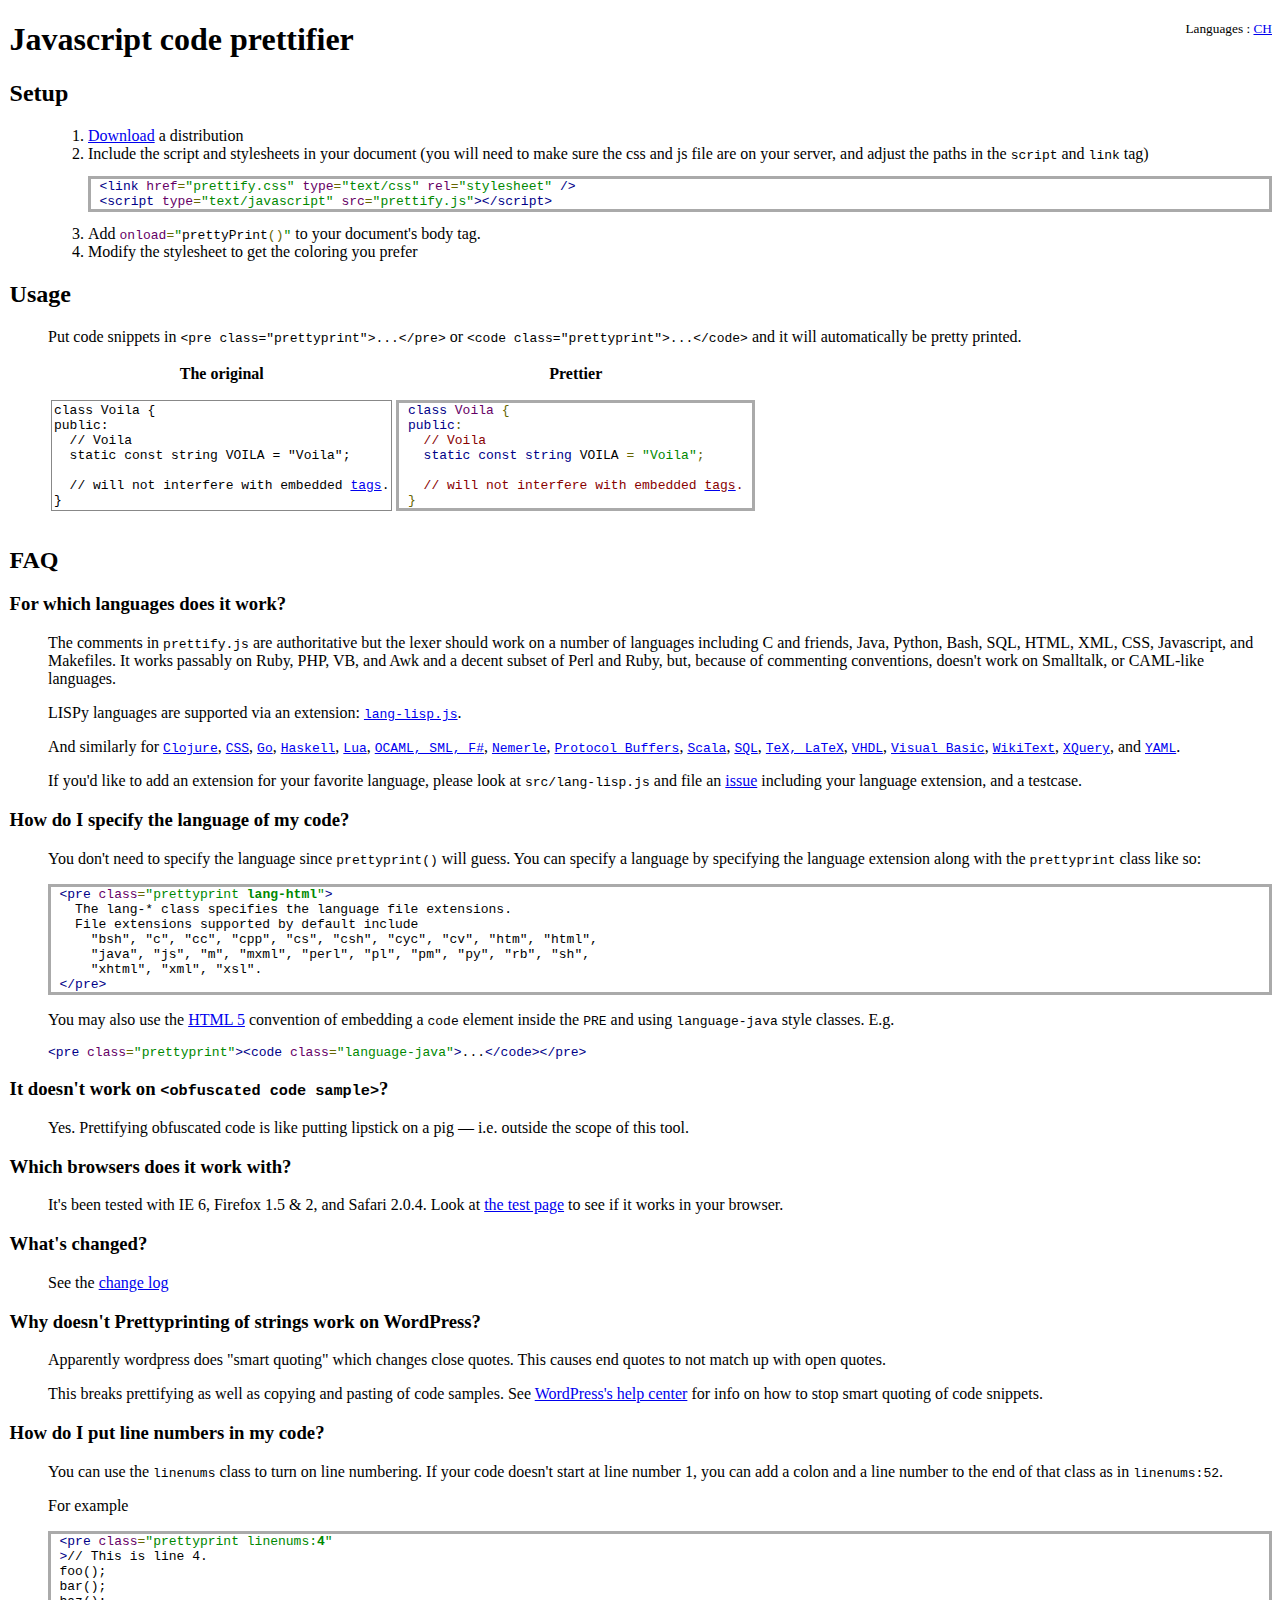
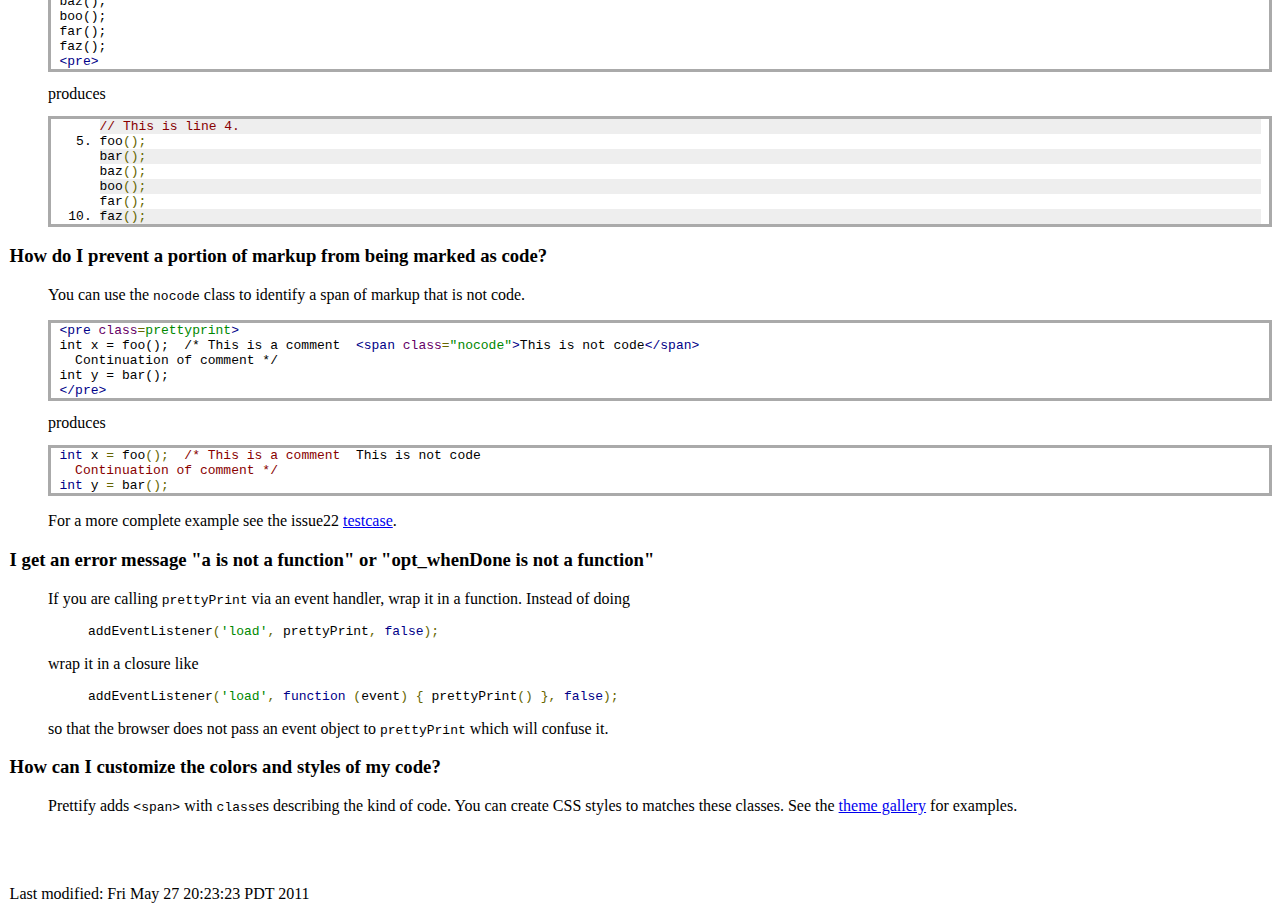
<file: google-code-prettify/README.html>
<!DOCTYPE html PUBLIC "-//W3C//DTD XHTML 1.0 Transitional//EN"
 "http://www.w3.org/TR/xhtml1/DTD/xhtml1-transitional.dtd">

<html>
  <head>
    <title>Javascript code prettifier</title>

    <link href="src/prettify.css" type="text/css" rel="stylesheet" />

    <script src="src/prettify.js" type="text/javascript"></script>

    <style type="text/css">
      body { margin-left: .5in }
      h1, h2, h3, h4, .footer { margin-left: -.4in; }
    </style>
  </head>

  <body onload="prettyPrint()" bgcolor="white">
    <small style="float: right">Languages : <a href="README-zh-Hans.html">CH</a></small>
    <h1>Javascript code prettifier</h1>

    <h2>Setup</h2>
    <ol>
      <li><a href="http://code.google.com/p/google-code-prettify/downloads/list">Download</a> a distribution
      <li>Include the script and stylesheets in your document
        (you will need to make sure the css and js file are on your server, and
         adjust the paths in the <tt>script</tt> and <tt>link</tt> tag)
        <pre class="prettyprint">
&lt;link href="prettify.css" type="text/css" rel="stylesheet" /&gt;
&lt;script type="text/javascript" src="prettify.js"&gt;&lt;/script&gt;</pre>
      <li>Add <code class="prettyprint lang-in.tag">onload="prettyPrint()"</code> to your
      document's body tag.
      <li>Modify the stylesheet to get the coloring you prefer</li>
    </ol>

    <h2>Usage</h2>
    <p>Put code snippets in
    <tt>&lt;pre class="prettyprint"&gt;...&lt;/pre&gt;</tt>
    or <tt>&lt;code class="prettyprint"&gt;...&lt;/code&gt;</tt>
    and it will automatically be pretty printed.

    <table summary="code examples">
      <tr>
        <th>The original
        <th>Prettier
      <tr>
        <td><pre style="border: 1px solid #888;padding: 2px"
             ><a name="voila1"></a>class Voila {
public:
  // Voila
  static const string VOILA = "Voila";

  // will not interfere with embedded <a href="#voila1">tags</a>.
}</pre>

        <td><pre class="prettyprint"><a name="voila2"></a>class Voila {
public:
  // Voila
  static const string VOILA = "Voila";

  // will not interfere with embedded <a href="#voila2">tags</a>.
}</pre>
    </table>

    <h2>FAQ</h2>
    <h3 id="langs">For which languages does it work?</h3>
    <p>The comments in <tt>prettify.js</tt> are authoritative but the lexer
    should work on a number of languages including C and friends,
    Java, Python, Bash, SQL, HTML, XML, CSS, Javascript, and Makefiles.
    It works passably on Ruby, PHP, VB, and Awk and a decent subset of Perl
    and Ruby, but, because of commenting conventions, doesn't work on
    Smalltalk, or CAML-like languages.</p>

    <p>LISPy languages are supported via an extension:
    <a href="http://code.google.com/p/google-code-prettify/source/browse/trunk/src/lang-lisp.js"
     ><code>lang-lisp.js</code></a>.</p>
    <p>And similarly for
    <a href="http://code.google.com/p/google-code-prettify/source/browse/trunk/src/lang-clj.js"
     ><code>Clojure</code></a>,
    <a href="http://code.google.com/p/google-code-prettify/source/browse/trunk/src/lang-css.js"
     ><code>CSS</code></a>,
    <a href="http://code.google.com/p/google-code-prettify/source/browse/trunk/src/lang-go.js"
     ><code>Go</code></a>,
    <a href="http://code.google.com/p/google-code-prettify/source/browse/trunk/src/lang-hs.js"
     ><code>Haskell</code></a>,
    <a href="http://code.google.com/p/google-code-prettify/source/browse/trunk/src/lang-lua.js"
     ><code>Lua</code></a>,
    <a href="http://code.google.com/p/google-code-prettify/source/browse/trunk/src/lang-ml.js"
     ><code>OCAML, SML, F#</code></a>,
    <a href="http://code.google.com/p/google-code-prettify/source/browse/trunk/src/lang-n.js"
     ><code>Nemerle</code></a>,
    <a href="http://code.google.com/p/google-code-prettify/source/browse/trunk/src/lang-proto.js"
     ><code>Protocol Buffers</code></a>,
    <a href="http://code.google.com/p/google-code-prettify/source/browse/trunk/src/lang-scala.js"
     ><code>Scala</code></a>,
    <a href="http://code.google.com/p/google-code-prettify/source/browse/trunk/src/lang-sql.js"
     ><code>SQL</code></a>,
    <a href="http://code.google.com/p/google-code-prettify/source/browse/trunk/src/lang-tex.js"
     ><code>TeX, LaTeX</code></a>,
    <a href="http://code.google.com/p/google-code-prettify/source/browse/trunk/src/lang-vhdl.js"
     ><code>VHDL</code></a>,
    <a href="http://code.google.com/p/google-code-prettify/source/browse/trunk/src/lang-vb.js"
     ><code>Visual Basic</code></a>,
    <a href="http://code.google.com/p/google-code-prettify/source/browse/trunk/src/lang-wiki.js"
     ><code>WikiText</code></a>,
    <a href="http://code.google.com/p/google-code-prettify/source/browse/trunk/src/lang-xq.js"
     ><code>XQuery</code></a>, and
    <a href="http://code.google.com/p/google-code-prettify/source/browse/trunk/src/lang-yaml.js"
     ><code>YAML</code></a>.

    <p>If you'd like to add an extension for your favorite language, please
    look at <tt>src/lang-lisp.js</tt> and file an
    <a href="http://code.google.com/p/google-code-prettify/issues/list"
     >issue</a> including your language extension, and a testcase.</p>

    <h3>How do I specify the language of my code?</h3>
    <p>You don't need to specify the language since <code>prettyprint()</code>
    will guess.  You can specify a language by specifying the language extension
    along with the <code>prettyprint</code> class like so:</p>
    <pre class="prettyprint lang-html"
>&lt;pre class=&quot;prettyprint <b>lang-html</b>&quot;&gt;
  The lang-* class specifies the language file extensions.
  File extensions supported by default include
    "bsh", "c", "cc", "cpp", "cs", "csh", "cyc", "cv", "htm", "html",
    "java", "js", "m", "mxml", "perl", "pl", "pm", "py", "rb", "sh",
    "xhtml", "xml", "xsl".
&lt;/pre&gt;</pre>

    <p>You may also use the
    <a href="http://dev.w3.org/html5/spec-author-view/the-code-element.html#the-code-element"
     >HTML 5</a> convention of embedding a <tt>code</tt> element inside the
    <code>PRE</code> and using <code>language-java</code> style classes.
    E.g. <xmp class="prettyprint"><pre class="prettyprint"><code class="language-java">...</code></pre></xmp>

    <h3>It doesn't work on <tt>&lt;obfuscated code sample&gt;</tt>?</h3>
    <p>Yes.  Prettifying obfuscated code is like putting lipstick on a pig
    &mdash; i.e. outside the scope of this tool.</p>

    <h3>Which browsers does it work with?</h3>
    <p>It's been tested with IE 6, Firefox 1.5 &amp; 2, and Safari 2.0.4.
    Look at <a href="tests/prettify_test.html">the test page</a> to see if it
    works in your browser.</p>

    <h3>What's changed?</h3>
    <p>See the <a href="CHANGES.html">change log</a></p>

    <h3>Why doesn't Prettyprinting of strings work on WordPress?</h3>
    <p>Apparently wordpress does "smart quoting" which changes close quotes.
    This causes end quotes to not match up with open quotes.
    <p>This breaks prettifying as well as copying and pasting of code samples.
    See
    <a href="http://wordpress.org/support/topic/125038"
    >WordPress's help center</a> for info on how to stop smart quoting of code
    snippets.</p>

    <h3 id="linenums">How do I put line numbers in my code?</h3>
    <p>You can use the <code>linenums</code> class to turn on line
    numbering.  If your code doesn't start at line number 1, you can
    add a colon and a line number to the end of that class as in
    <code>linenums:52</code>.

    <p>For example
<pre class="prettyprint">&lt;pre class="prettyprint linenums:<b>4</b>"
&gt;// This is line 4.
foo();
bar();
baz();
boo();
far();
faz();
&lt;pre&gt;</pre>
    produces
<pre class="prettyprint linenums:4"
>// This is line 4.
foo();
bar();
baz();
boo();
far();
faz();
</pre>

    <h3>How do I prevent a portion of markup from being marked as code?</h3>
    <p>You can use the <code>nocode</code> class to identify a span of markup
    that is not code.
<pre class="prettyprint">&lt;pre class=prettyprint&gt;
int x = foo();  /* This is a comment  &lt;span class="nocode"&gt;This is not code&lt;/span&gt;
  Continuation of comment */
int y = bar();
&lt;/pre&gt;</pre>
produces
<pre class="prettyprint">
int x = foo();  /* This is a comment  <span class="nocode">This is not code</span>
  Continuation of comment */
int y = bar();
</pre>

    <p>For a more complete example see the issue22
    <a href="tests/prettify_test.html#issue22">testcase</a>.</p>

    <h3>I get an error message "a is not a function" or "opt_whenDone is not a function"</h3>
    <p>If you are calling <code>prettyPrint</code> via an event handler, wrap it in a function.
    Instead of doing
    <blockquote>
      <code class="prettyprint lang-js"
       >addEventListener('load', prettyPrint, false);</code>
    </blockquote>
    wrap it in a closure like
    <blockquote>
      <code class="prettyprint lang-js"
       >addEventListener('load', function (event) { prettyPrint() }, false);</code>
    </blockquote>
    so that the browser does not pass an event object to <code>prettyPrint</code> which
    will confuse it.

    <h3>How can I customize the colors and styles of my code?</h3>
    <p>
    Prettify adds <code>&lt;span&gt;</code> with <code>class</code>es describing
    the kind of code.  You can create CSS styles to matches these
    classes.
    See the
    <a href="http://google-code-prettify.googlecode.com/svn/trunk/styles/index.html">
    theme gallery</a> for examples.
    </p>

    <br><br><br>

    <div class="footer">
<!-- Created: Tue Oct  3 17:51:56 PDT 2006 -->
<!-- hhmts start -->Last modified: Fri May 27 20:23:23 PDT 2011 <!-- hhmts end -->
    </div>
  </body>
</html>
</file>
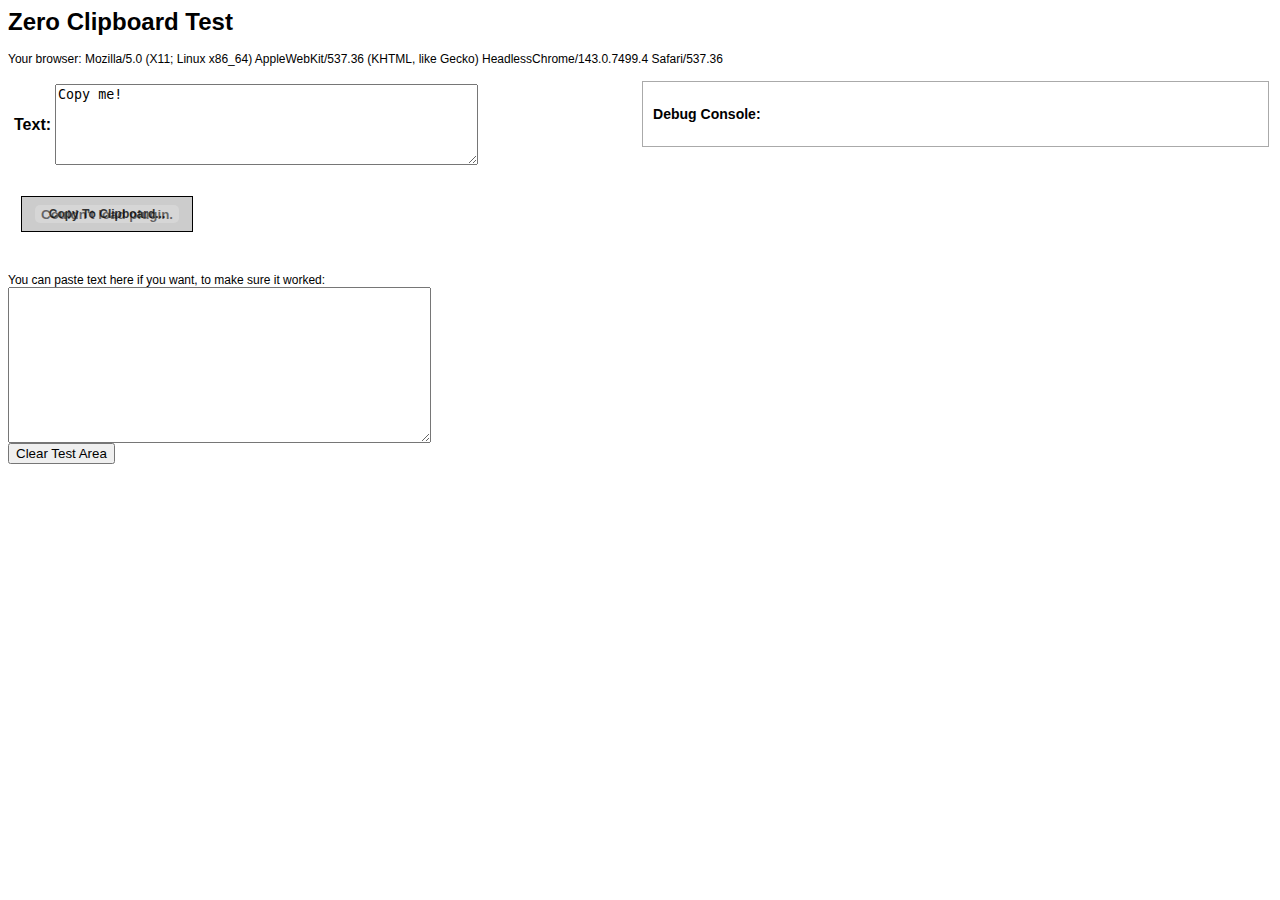
<file: zeroclipboard/test.html>
<html>
<head>
	<title>Zero Clipboard Test</title>
	<style type="text/css">
		body { font-family:arial,sans-serif; font-size:9pt; }
		
		.my_clip_button { width:150px; text-align:center; border:1px solid black; background-color:#ccc; margin:10px; padding:10px; cursor:default; font-size:9pt; }
		.my_clip_button.hover { background-color:#eee; }
		.my_clip_button.active { background-color:#aaa; }
	</style>
	<script type="text/javascript" src="ZeroClipboard.js"></script>
	<script language="JavaScript">
		var clip = null;
		
		function $(id) { return document.getElementById(id); }
		
		function init() {
			clip = new ZeroClipboard.Client();
			clip.setHandCursor( true );
			
			clip.addEventListener('load', function (client) {
				debugstr("Flash movie loaded and ready.");
			});
			
			clip.addEventListener('mouseOver', function (client) {
				// update the text on mouse over
				clip.setText( $('fe_text').value );
			});
			
			clip.addEventListener('complete', function (client, text) {
				debugstr("Copied text to clipboard: " + text );
			});
			
			clip.glue( 'd_clip_button', 'd_clip_container' );
		}
		
		function debugstr(msg) {
			var p = document.createElement('p');
			p.innerHTML = msg;
			$('d_debug').appendChild(p);
		}
	</script>
</head>
<body onLoad="init()">
	<h1>Zero Clipboard Test</h1>
	<p><script>document.write("Your browser: " + navigator.userAgent);</script></p>
	<table width="100%">
		<tr>
			<td width="50%" valign="top">
				<!-- Upload Form -->
				<table>
					<tr>
						<td align="right"><b>Text:</b></td>
						<td align="left"><textarea id="fe_text" cols=50 rows=5 onChange="clip.setText(this.value)">Copy me!</textarea></td>
					</tr>
				</table>
				<br/>
				<div id="d_clip_container" style="position:relative">
					<div id="d_clip_button" class="my_clip_button"><b>Copy To Clipboard...</b></div>
				</div>
			</td>
			<td width="50%" valign="top">
				<!-- Debug Console -->
				<div id="d_debug" style="border:1px solid #aaa; padding: 10px; font-size:9pt;">
					<h3>Debug Console:</h3>
				</div>
			</td>
		</tr>
	</table>
	
	<br/><br/>
	You can paste text here if you want, to make sure it worked:<br/>
	<textarea id="testarea" cols=50 rows=10></textarea><br/>
	<input type=button value="Clear Test Area" onClick="$('testarea').value = '';"/>
</body>
</html>
</file>
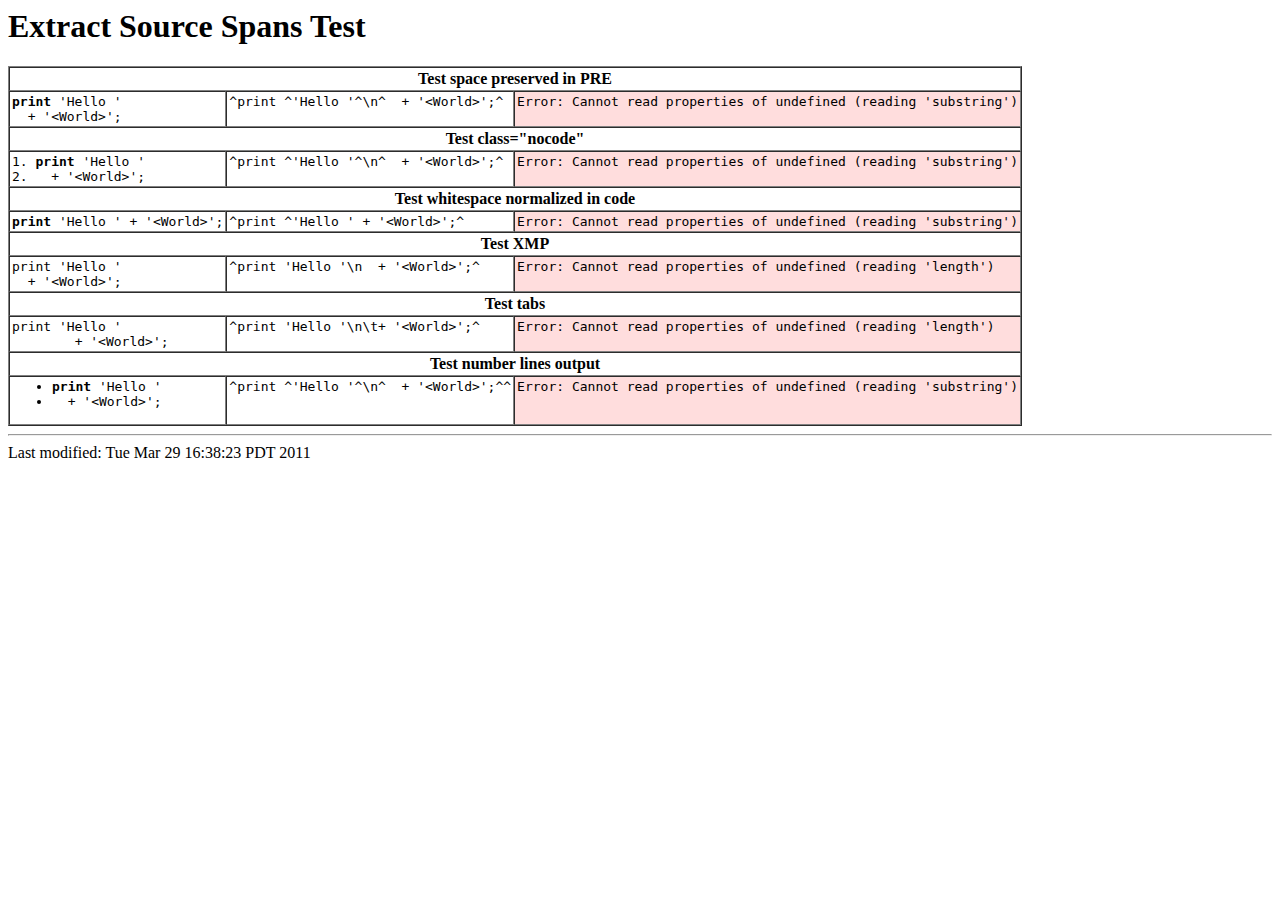
<file: google-code-prettify/js-modules/extractSourceSpans_test.html>
<!DOCTYPE HTML PUBLIC "-//IETF//DTD HTML//EN">
<html> <head>
<title>Extract Source Spans Test</title>
<script src="extractSourceSpans.js"></script>
<script src="http://github.com/douglascrockford/JSON-js/raw/master/json2.js"></script>
<style>
.ok { background: #dfd }
.error, .failure { background: #fdd }
td { font-family: monospace }
.actual { white-space: pre }
tr { vertical-align: top }
.break { padding-left: 2px; border-right-style: dotted !important }
.odd, .even { border-style: solid; border-width: 1px }
.even { background: #fff; border-color: #888 }
.odd { background: #ddd; border-color: #000 }
</style>
</head>

<body>
<h1>Extract Source Spans Test</h1>

<table border=1 cellpadding=2 cellspacing=0>
  <tr><th colspan=3>Test space preserved in PRE</th></tr>
  <tr>
    <td><pre class="testinput"><b>print </b>'Hello '<br>  + '&lt;World&gt;';</pre></td>
    <td class="golden"><pre>^print ^'Hello '^\n^  + '&lt;World&gt;';^</pre></td>
  </tr>
  <tr><th colspan=3>Test class="nocode"</th></tr>
  <tr>
    <td><pre class="testinput"><span class=nocode>1. </span><b>print </b>'Hello '<br><span class=nocode>2. </span>  + '&lt;World&gt;';</pre></td>
    <td class="golden"><pre>^print ^'Hello '^\n^  + '&lt;World&gt;';^</pre></td>
  </tr>
  <tr><th colspan=3>Test whitespace normalized in code</th></tr>
  <tr>
    <td><code class="testinput"><b>print </b>'Hello '
  + '&lt;World&gt;';</pre></td>
    <td class="golden"><pre>^print ^'Hello ' + '&lt;World&gt;';^</pre></td>
  </tr>
  <tr><th colspan=3>Test XMP</th></tr>
  <tr>
    <td><xmp class="testinput">print 'Hello '
  + '<World>';</xmp></td>
    <td class="golden"><pre>^print 'Hello '\n  + '&lt;World&gt;';^</pre></td>
  </tr>
  <tr><th colspan=3>Test tabs</th></tr>
  <tr>
    <td><pre class="testinput">print 'Hello '
&#9;+ '&lt;World&gt;';</pre></td>
    <td class="golden"><pre>^print 'Hello '\n\t+ '&lt;World&gt;';^</pre></td>
  </tr>
  <tr><th colspan=3>Test number lines output</th></tr>
  <tr>
    <td><pre class="testinput"><ul><li><b>print </b>'Hello '</li><li>  + '&lt;World&gt;';</pre></li></ul></td>
    <td class="golden"><pre>^print ^'Hello '^\n^  + '&lt;World&gt;';^^</pre></td>
  </tr>
</table>

<script>
if (!document.body.getElementsByClassName) {
  document.body.getElementsByClassName = function (className) {
    className = className.replace(/\s+/g, ' ').replace(/^\s*|\s*$/g, ' ');
    var results = [];
    function walk(node) {
      if (node.nodeType !== 1) { return; }
      // This test should be order-insensitive.
      if ((' ' + node.className + ' ').indexOf(className) >= 0) {
        results[results.length] = node;
      }
      for (var child = node.firstChild; child; child = child.nextSibling) {
        walk(child);
      }
    }
    walk(document.body);
    return results;
  };
}

setTimeout(function () {
  function stringify(s) {
    return JSON.stringify(s).replace(/\r/g, '\\r').replace(/\n/g, '\\n')
        .replace(/\t/g, '\\t');
  }

  var testInputs = Array.prototype.slice.call(
     document.body.getElementsByClassName('testinput'), 0);
  for (var i = 0, n = testInputs.length; i < n; ++i) {
    var testInput = testInputs[i];
    var testResult = testInput.parentNode.nextSibling;
    while (testResult.nodeType !== 1) { testResult = testResult.nextSibling; }
    var actual = document.createElement('TD');
    actual.className = 'actual';
    testResult.parentNode.appendChild(actual);
    try {
      var sourceAndSpans = extractSourceSpans(testInput);
      var source = sourceAndSpans.source;
      var actualText = '^';
      var actualHtml = '';
      var spans = sourceAndSpans.spans;
      for (var j = 0, m = spans.length; j < m; j += 2) {
        var start = spans[j], end = spans[j + 2] || source.length;
        var span = source.substring(start, end);
        actualText += span + '^';
        var spanClass = ((j & 2) ? 'odd' : 'even');
        if (spans[j + 1].nodeName === 'BR') {
          spanClass += ' break';
        }
        actualHtml += '<span class="' + spanClass+ '">'
            + span.replace(/&/g, '&amp;').replace(/</g, '&lt;') + '<\/span>';
      }
      actual.innerHTML = '<pre>' + actualHtml + '<\/pre>';
      var goldenText = testResult.innerText || testResult.textContent;
      var goldenNormalized = '"' + goldenText.replace(/(?:\r\n?|\n)$/, '') + '"';
      var actualNormalized = stringify(actualText);
      var passed = actualNormalized === goldenNormalized;
      if (!passed) {
        console.log(goldenNormalized + ' !==\n' + actualNormalized);
      }
      actual.className += passed ? ' ok' : ' failure';
    } catch (ex) {
      actual.className += ' error';
      actual.appendChild(document.createTextNode('Error: ' + (ex.message || ex)));
    }
  }
}, 0)</script>

<hr>
<address></address>
<!-- hhmts start --> Last modified: Tue Mar 29 16:38:23 PDT 2011 <!-- hhmts end -->
</body> </html>
</file>
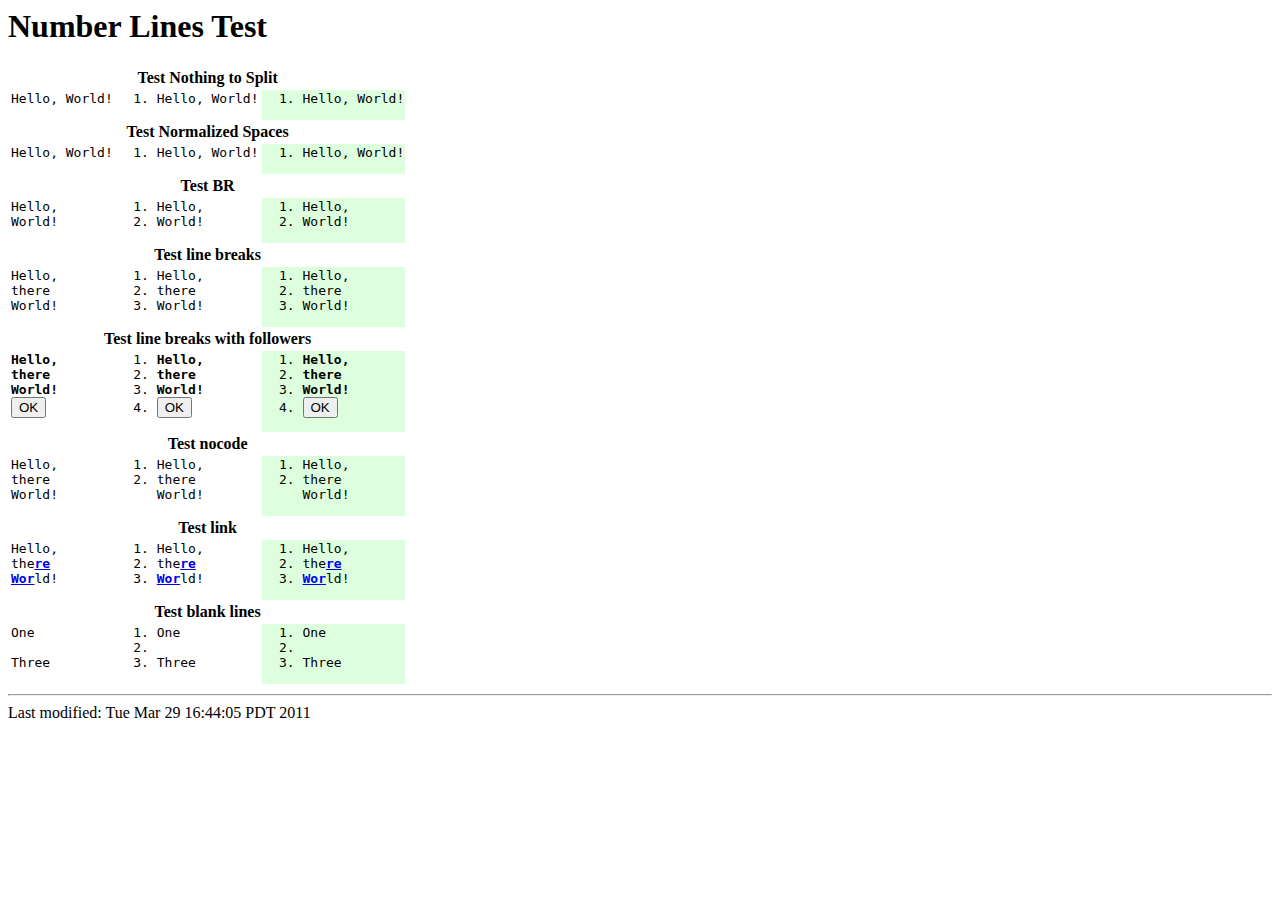
<file: google-code-prettify/js-modules/numberLines_test.html>
<!DOCTYPE HTML PUBLIC "-//IETF//DTD HTML//EN">
<html> <head>
<title>Number Lines Test</title>
<script src="numberLines.js"></script>
<script src="http://github.com/douglascrockford/JSON-js/raw/master/json2.js"></script>
<style>
.ok { background: #dfd }
.error, .failure { background: #fdd }
td { font-family: monospace }
tr { vertical-align: top }
</style>
</head>

<body>
<h1>Number Lines Test</h1>

<table>
  <tr><th colspan=3>Test Nothing to Split</th></tr>
  <tr>
    <td><code class="testinput">Hello, World!</code></td>
    <td><code><ol class="linenums"><li class="L0">Hello, World!</li></ol></code></td>
  </tr>
  <tr><th colspan=3>Test Normalized Spaces</th></tr>
  <tr>
    <td><code class="testinput">Hello,&#10;World!</code></td>
    <td><code><ol class="linenums"><li class="L0">Hello,&#10;World!</li></ol></code></td>
  </tr>
  <tr><th colspan=3>Test BR</th></tr>
  <tr>
    <td><pre class="testinput">Hello,<br>World!</pre></td>
    <td><pre><ol class="linenums"><li class="L0">Hello,</li><li class="L1">World!</li></ol></pre></td>
  </tr>
  <tr><th colspan=3>Test line breaks</th></tr>
  <tr>
    <td><pre class="testinput">Hello,&#10;there&#10;World!</pre></td>
    <td><pre><ol class="linenums"><li class="L0">Hello,</li><li class="L1">there</li><li class="L2">World!</li></ol></pre></td>
  </tr>
  <tr><th colspan=3>Test line breaks with followers</th></tr>
  <tr>
    <td><pre class="testinput"><b>Hello,&#10;there&#10;World!&#10;</b><button>OK</button></pre></td>
    <td><pre><ol class="linenums"><li class="L0"><b>Hello,</b></li><li class="L1"><b>there</b></li><li class="L2"><b>World!</b></li><li class="L3"><button>OK</button></ol></pre></td>
  </tr>
  <tr><th colspan=3>Test nocode</th></tr>
  <tr>
    <td><pre class="testinput">Hello,&#10;the<span class="nocode">re&#10;World!</span></pre></td>
    <td><pre><ol class="linenums"><li class="L0">Hello,</li><li class="L1">the<span class="nocode">re&#10;World!</span></li></ol></pre></td>
  </tr>
  <tr><th colspan=3>Test link</th></tr>
  <tr>
    <td><pre class="testinput">Hello,&#10;the<a href="#" style="font-weight: bold">re&#10;Wor</a>ld!</pre></td>
    <td><pre><ol class="linenums"><li class="L0">Hello,</li><li class="L1">the<a href="#" style="font-weight: bold">re</a></li><li class="L2"><a href="#" style="font-weight: bold">Wor</a>ld!</li></ol></pre></td>
  </tr>
  <tr><th colspan=3>Test blank lines</th></tr>
  <tr>
    <td><pre class="testinput">One&#10;&#10;Three</pre></td>
    <td><pre><ol class="linenums"><li class="L0">One</li><li class="L1">&nbsp;</li><li class="L2">Three</li></ol></pre></td>
  </tr>
</table>

<script>
if (!document.body.getElementsByClassName) {
  document.body.getElementsByClassName = function (className) {
    className = className.replace(/\s+/g, ' ').replace(/^\s*|\s*$/g, ' ');
    var results = [];
    function walk(node) {
      if (node.nodeType !== 1) { return; }
      // This test should be order-insensitive.
      if ((' ' + node.className + ' ').indexOf(className) >= 0) {
        results[results.length] = node;
      }
      for (var child = node.firstChild; child; child = child.nextSibling) {
        walk(child);
      }
    }
    walk(document.body);
    return results;
  };
}

setTimeout(function () {
  function normListItems(html) {
    // IE likes to leave out </li>s before <li>s.
    return html.replace(/<\/li>(<li\b)/gi, '$1');
  }

  var testInputs = Array.prototype.slice.call(
     document.body.getElementsByClassName('testinput'), 0);
  for (var i = 0, n = testInputs.length; i < n; ++i) {
    var testInput = testInputs[i];
    var testResult = testInput.parentNode.nextSibling;
    while (testResult.nodeType !== 1) { testResult = testResult.nextSibling; }
    var actual = document.createElement('TD');
    testResult.parentNode.appendChild(actual);
    try {
      var testInputClone = testInput.cloneNode(true);
      testInputClone.className = '';  // IE
      testInputClone.removeAttribute('class');  // Not IE.
      actual.appendChild(testInputClone);
      numberLines(testInputClone);
      var goldenNorm = normListItems(testResult.innerHTML);
      var actualNorm = normListItems(actual.innerHTML);
      var passed = goldenNorm === actualNorm;
      if (!passed) {
        console.log(JSON.stringify(goldenNorm)
                    + ' !==\n' + JSON.stringify(actualNorm));
      }
      actual.className = passed ? 'ok' : 'failure';
    } catch (ex) {
      actual.className = 'error';
      actual.appendChild(document.createTextNode('Error: ' + (ex.message || ex)));
    }
    actual.className += ' actual';
  }
}, 0)</script>

<hr>
<address></address>
<!-- hhmts start --> Last modified: Tue Mar 29 16:44:05 PDT 2011 <!-- hhmts end -->
</body> </html>
</file>
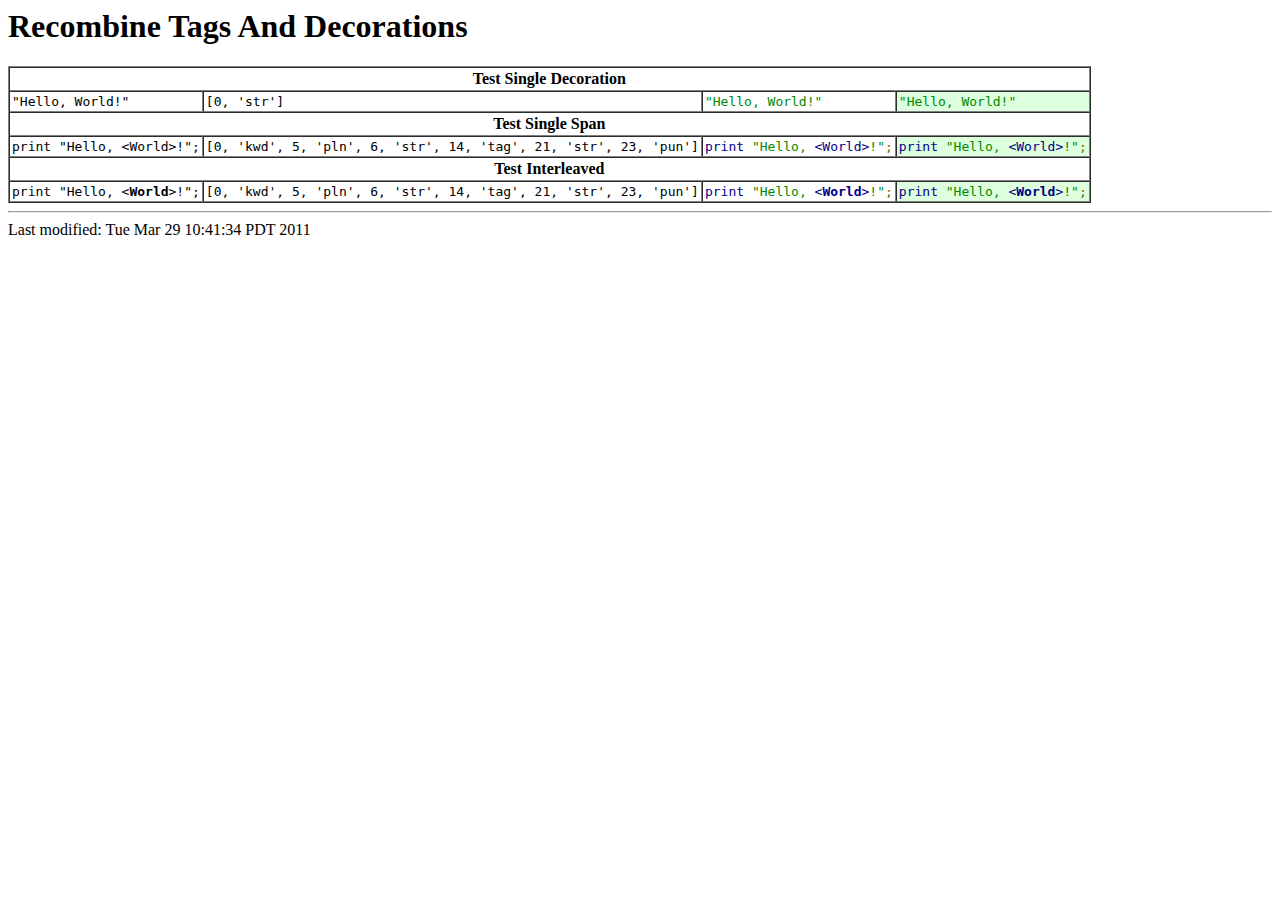
<file: google-code-prettify/js-modules/recombineTagsAndDecorations_test.html>
<!DOCTYPE HTML PUBLIC "-//IETF//DTD HTML//EN">
<html> <head>
<title>Recombine Tags And Decorations</title>
<script src="extractSourceSpans.js"></script>
<script src="numberLines.js"></script>
<script src="recombineTagsAndDecorations.js"></script>
<script src="http://github.com/douglascrockford/JSON-js/raw/master/json2.js"></script>
<link rel="stylesheet" href="../src/prettify.css" type="text/css" />
<style>
.ok { background: #dfd }
.error, .failure { background: #fdd }
.error { white-space: pre }
td { font-family: monospace }
tr { vertical-align: top }
</style>
</head>

<body>
<h1>Recombine Tags And Decorations</h1>

<table border="1" cellpadding="2" cellspacing="0">
  <tr><th colspan="4">Test Single Decoration</th></tr>
  <tr>
    <td><code class="testinput">"Hello, World!"</code></td>
    <td class="decorations">[0, 'str']</td>
    <td><code><span class="str">"Hello, World!"</span></code></td>
  </tr>
  <tr><th colspan="4">Test Single Span</th></tr>
  <tr>
    <td><code class="testinput">print "Hello, &lt;World&gt;!";</code></td>
    <td class="decorations">[0, 'kwd', 5, 'pln', 6, 'str', 14, 'tag', 21, 'str', 23, 'pun']</td>
    <td><code><span class="kwd">print</span><span class="pln"> </span><span class="str">"Hello, </span><span class="tag">&lt;World&gt;</span><span class="str">!"</span><span class="pun">;</span></code></td>
  </tr>
  <tr><th colspan="4">Test Interleaved</th></tr>
  <tr>
    <td><code class="testinput">print "Hello, &lt;<b>World</b>&gt;!";</code></td>
    <td class="decorations">[0, 'kwd', 5, 'pln', 6, 'str', 14, 'tag', 21, 'str', 23, 'pun']</td>
    <td><code><span class="kwd">print</span><span class="pln"> </span><span class="str">"Hello, </span><span class="tag">&lt;</span><b><span class="tag">World</span></b><span class="tag">&gt;</span><span class="str">!"</span><span class="pun">;</span></code></td>
  </tr>
</table>

<script>
if (!document.body.getElementsByClassName) {
  document.body.getElementsByClassName = function (className) {
    className = className.replace(/\s+/g, ' ').replace(/^\s*|\s*$/g, ' ');
    var results = [];
    function walk(node) {
      if (node.nodeType !== 1) { return; }
      // This test should be order-insensitive.
      if ((' ' + node.className + ' ').indexOf(className) >= 0) {
        results[results.length] = node;
      }
      for (var child = node.firstChild; child; child = child.nextSibling) {
        walk(child);
      }
    }
    walk(document.body);
    return results;
  };
}

setTimeout(function () {
  var testInputs = Array.prototype.slice.call(
     document.body.getElementsByClassName('testinput'), 0);
  for (var i = 0, n = testInputs.length; i < n; ++i) {
    var testInput = testInputs[i];
    var decorationsNode = testInput.parentNode.nextSibling;
    while (decorationsNode.nodeType !== 1) { decorationsNode = decorationsNode.nextSibling; }
    var testResult = decorationsNode.nextSibling;
    while (testResult.nodeType !== 1) { testResult = testResult.nextSibling; }
    var actual = document.createElement('TD');
    testResult.parentNode.appendChild(actual);
    var clone = testInput.cloneNode(true);
    clone.className = '';  // IE
    clone.removeAttribute('class');  // Not IE.
    actual.appendChild(clone);
    var job = extractSourceSpans(clone);
    job.decorations = eval(decorationsNode.innerText || decorationsNode.textContent);
    try {
      recombineTagsAndDecorations(job);
      var passed = testResult.innerHTML === actual.innerHTML;
      if (!passed) {
        console.log(JSON.stringify(testResult.innerHTML) + ' !==\n' + JSON.stringify(actual.innerHTML));
      }
      actual.className = passed ? 'ok' : 'failure';
    } catch (ex) {
      actual.className = 'error';
      actual.appendChild(document.createTextNode(
          'Error: ' + (ex.message || ex)  + '\n' + ex.stack));
    }
    actual.className += ' actual';
  }
}, 0)</script>

<hr>
<address></address>
<!-- hhmts start --> Last modified: Tue Mar 29 10:41:34 PDT 2011 <!-- hhmts end -->
</body> </html>
</file>
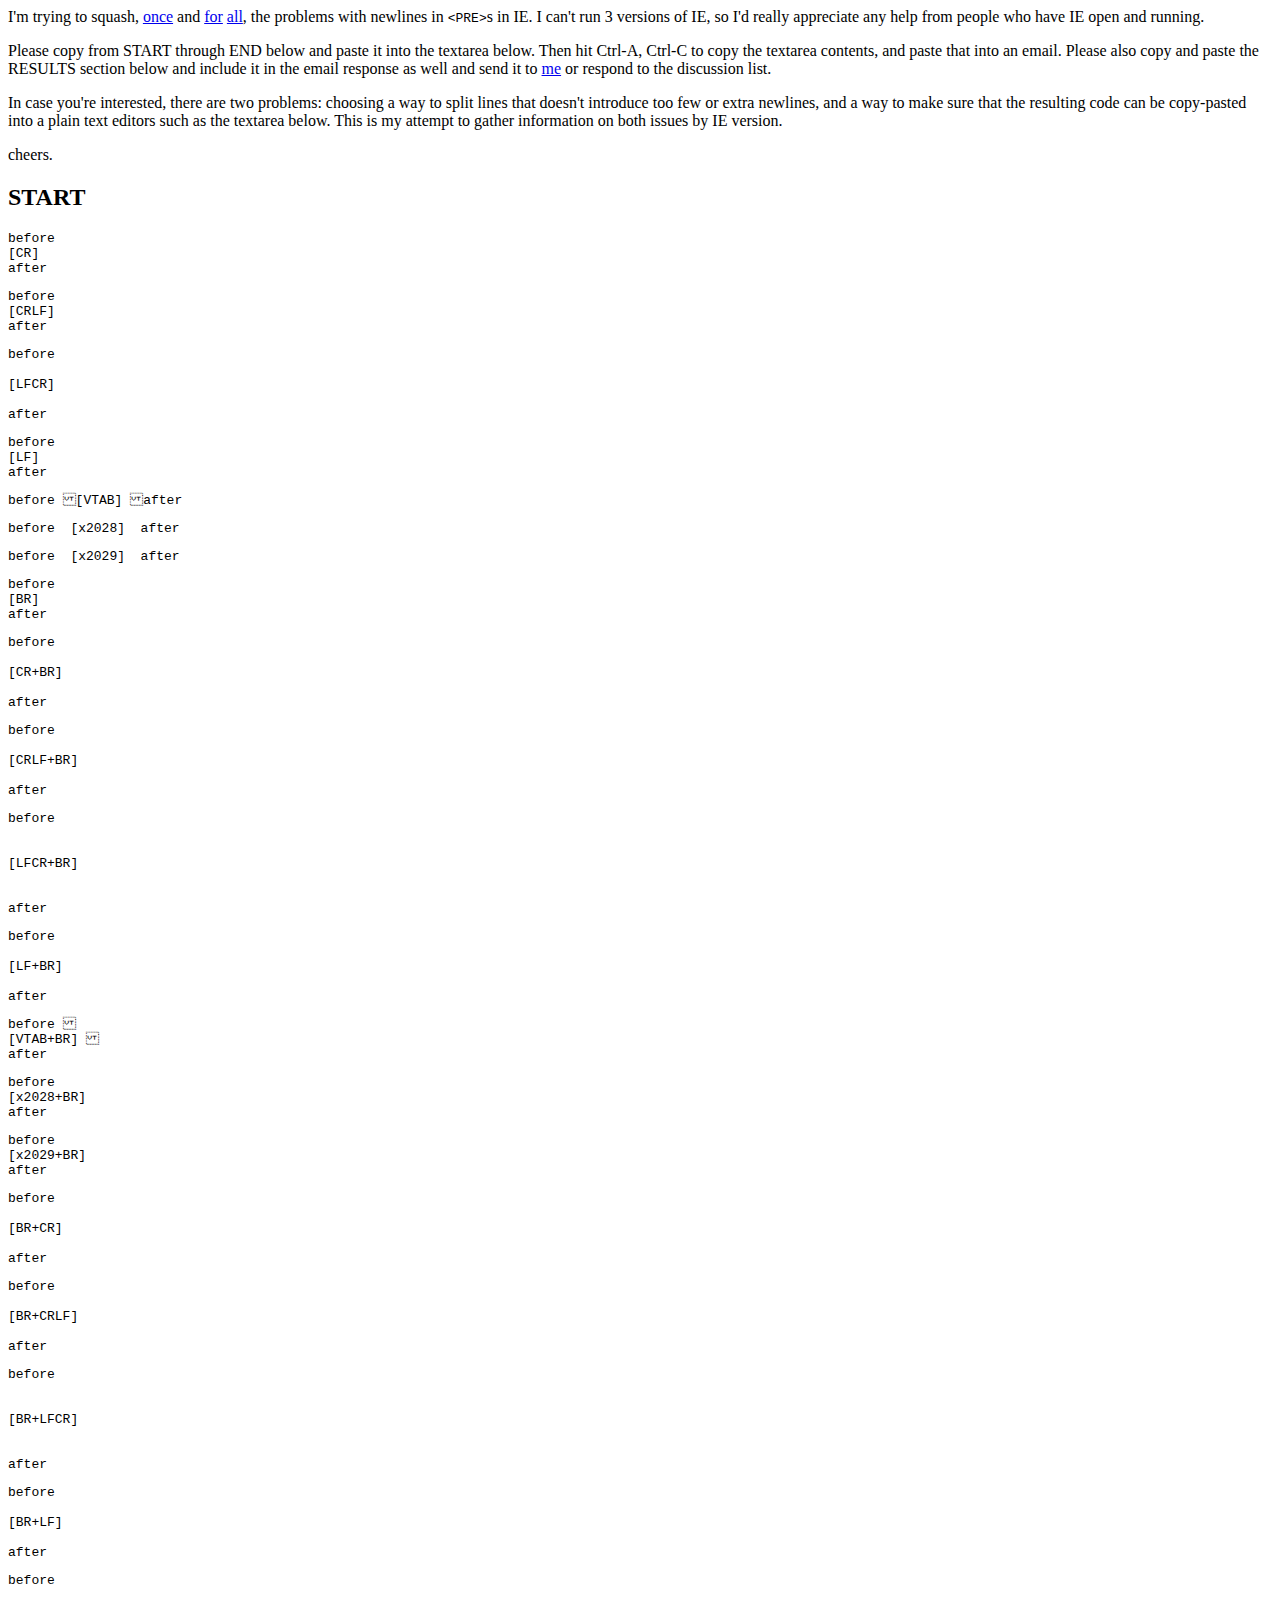
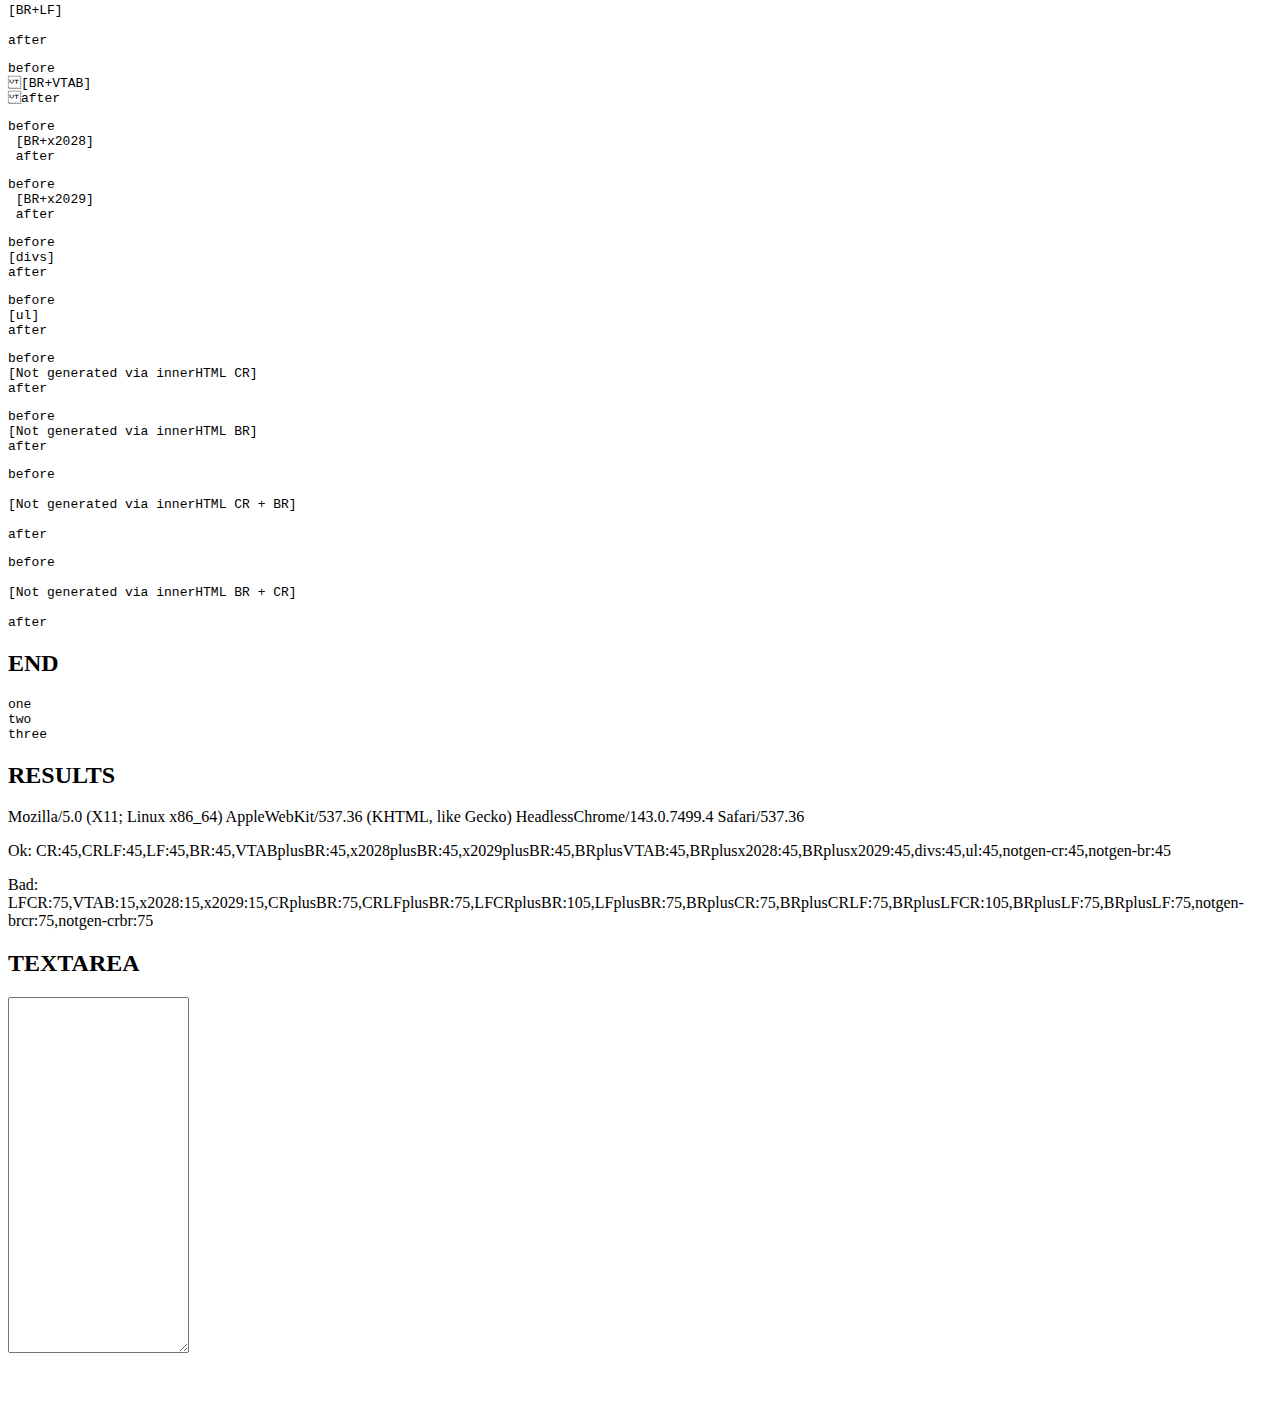
<file: google-code-prettify/tests/ie-newline-copy-paste.html>
<title>IE Newline Copy/Paste Info Gathering</title>

<body>
<p>
I'm trying to squash, <a href="http://code.google.com/p/google-code-prettify/issues/detail?id=20">once</a> and <a href="http://code.google.com/p/google-code-prettify/issues/detail?id=104">for</a> <a href="http://code.google.com/p/google-code-prettify/issues/detail?id=128">all</a>, the problems with newlines in
<tt>&lt;PRE&gt;</tt>s in IE.  I can't run 3 versions of IE, so I'd
really appreciate any help from people who have IE open and running.
</p>

<p>
Please copy from START through END below and paste it into the
textarea below.
Then hit Ctrl-A, Ctrl-C to copy the textarea contents, and paste that
into an email.
Please also copy and paste the RESULTS section below and include it in
the email response as well and send it
to <a href="mailto:mikesamuel@gmail.com">me</a> or respond to the
discussion list.
</p>

<p>
In case you're interested, there are two problems: choosing a way to
split lines that doesn't introduce too few or extra newlines, and a
way to make sure that the resulting code can be copy-pasted into a
plain text editors such as the textarea below.  This is my attempt to
gather information on both issues by IE version.
</p>

cheers.
</body>

<script>
function makeCodeJoiningOn(text, htmlNewline, start, end) {
  start = start || '';
  end = end || '';
  var code = document.createElement('PRE');
  code.innerHTML = start + ['before', '[' + text + ']', 'after'].join(htmlNewline) + end;
  code.id = text.replace('+', 'plus').replace(/[^\w\-_]/g, '_');
  document.body.appendChild(code);
}
</script>

<h2>START</h2>

<script>makeCodeJoiningOn('CR', '&#160;\r');</script>

<script>makeCodeJoiningOn('CRLF', '&#160;\r\n');</script>

<script>makeCodeJoiningOn('LFCR', '&#160;\n \r');</script>

<script>makeCodeJoiningOn('LF', '&#160;\n');</script>

<script>makeCodeJoiningOn('VTAB', '&#160;\u000b');</script>

<script>makeCodeJoiningOn('x2028', '&#160;\u2028');</script>

<script>makeCodeJoiningOn('x2029', '&#160;\u2029');</script>

<script>makeCodeJoiningOn('BR', '&#160;<br>');</script>

<script>makeCodeJoiningOn('CR+BR', '&#160;\r<br>');</script>

<script>makeCodeJoiningOn('CRLF+BR', '&#160;\r\n<br>');</script>

<script>makeCodeJoiningOn('LFCR+BR', '&#160;\n\r<br>');</script>

<script>makeCodeJoiningOn('LF+BR', '&#160;\n<br>');</script>

<script>makeCodeJoiningOn('VTAB+BR', '&#160;\u000b<br>');</script>

<script>makeCodeJoiningOn('x2028+BR', '&#160;\u2028<br>');</script>

<script>makeCodeJoiningOn('x2029+BR', '&#160;\u2029<br>');</script>

<script>makeCodeJoiningOn('BR+CR', '&#160;<br>\r');</script>

<script>makeCodeJoiningOn('BR+CRLF', '&#160;<br>\r\n');</script>

<script>makeCodeJoiningOn('BR+LFCR', '&#160;<br>\n\r');</script>

<script>makeCodeJoiningOn('BR+LF', '&#160;<br>\n');</script>

<script>makeCodeJoiningOn('BR+LF', '&#160;<br>\n');</script>

<script>makeCodeJoiningOn('BR+VTAB', '&#160;<br>\u000b');</script>

<script>makeCodeJoiningOn('BR+x2028', '&#160;<br>\u2028');</script>

<script>makeCodeJoiningOn('BR+x2029', '&#160;<br>\u2029');</script>

<script>makeCodeJoiningOn('divs', '</div><div>', '<div>', '<\/div>');</script>

<script>makeCodeJoiningOn('ul', '<li>', '<ul style=list-style:none;padding:0;margin:0><li>', '<\/ul>');</script>

<pre id=notgen-cr>before
[Not generated via innerHTML CR]
after</pre>

<pre id=notgen-br>before<br>[Not generated via innerHTML BR]<br>after</pre>

<pre id=notgen-brcr>before<br>
[Not generated via innerHTML CR + BR]<br>
after</pre>

<pre id=notgen-crbr>before
<br>[Not generated via innerHTML BR + CR]
<br>after</pre>

<h2>END</h2>

<pre id=threelines>one
two
three</pre>

<h2>RESULTS</h2>
<script>(function () {
  var threelines = document.getElementById('threelines');
  var codeElements = document.getElementsByTagName('PRE');
  var threelinesHeight = threelines.offsetHeight;

  var ok = [];
  var bad = [];
  for (var i = 0, n = codeElements.length; i < n; ++i) {
    var codeElement = codeElements[i];
    if (codeElement !== threelines) {
      var codeElementHeight = codeElement.offsetHeight;
      (Math.abs(threelinesHeight - codeElementHeight) < 3
       ? ok : bad).push(codeElement.id + ':' + codeElementHeight);
    }
  }

  function emit(text) {
    var p = document.createElement('P');
    p.appendChild(document.createTextNode(text));
    document.body.appendChild(p);
  }

  emit(navigator.userAgent);
  emit('Ok: ' + ok);
  emit('Bad: ' + bad);
})();</script>

<h2>TEXTAREA</h2>
<textarea style="font-size: 50%" cols=40 rows=50></textarea>
</file>
<file: google-code-prettify/src/prettify.css>
/* Pretty printing styles. Used with prettify.js. */

/* SPAN elements with the classes below are added by prettyprint. */
.pln { color: #000 }  /* plain text */

@media screen {
    .str { color: #080 }  /* string content */
    .kwd { color: #008 }  /* a keyword */
    .com { color: #800 }  /* a comment */
    .typ { color: #606 }  /* a type name */
    .lit { color: #066 }  /* a literal value */
    /* punctuation, lisp open bracket, lisp close bracket */
    .pun, .opn, .clo { color: #660 }
    .tag { color: #008 }  /* a markup tag name */
    .atn { color: #606 }  /* a markup attribute name */
    .atv { color: #080 }  /* a markup attribute value */
    .dec, .var { color: #606 }  /* a declaration; a variable name */
    .fun { color: red }  /* a function name */
}

/* Use higher contrast and text-weight for printable form. */
@media print, projection {
    .str { color: #060 }
    .kwd { color: #006; font-weight: bold }
    .com { color: #600; font-style: italic }
    .typ { color: #404; font-weight: bold }
    .lit { color: #044 }
    .pun, .opn, .clo { color: #440 }
    .tag { color: #006; font-weight: bold }
    .atn { color: #404 }
    .atv { color: #060 }
}

/* Put a border around prettyprinted code snippets. */
pre.prettyprint { padding: 2px; border: 1px solid #888 }
pre.prettyprint {
    border: 3px solid #aaa;
    padding: 0 8.5px;
}

/* Specify class=linenums on a pre to get line numbering */
ol.linenums { margin-top: 0; margin-bottom: 0 } /* IE indents via margin-left */
li.L0,
li.L1,
li.L2,
li.L3,
li.L5,
li.L6,
li.L7,
li.L8 { list-style-type: none }
/* Alternate shading for lines */
li.L1,
li.L3,
li.L5,
li.L7,
li.L9 { background: #eee }
</file>
<file: css/screen.css>
@import url("reset.css");
@import url("typography.css");
@import url("grid.css");
@import url("page.css");
</file>
<file: stylesheets/css/screen.css>
@import url("reset.css");
@import url("typography.css");
@import url("grid.css");
@import url("page.css");
@import url("mediaqueries.css");
</file>
